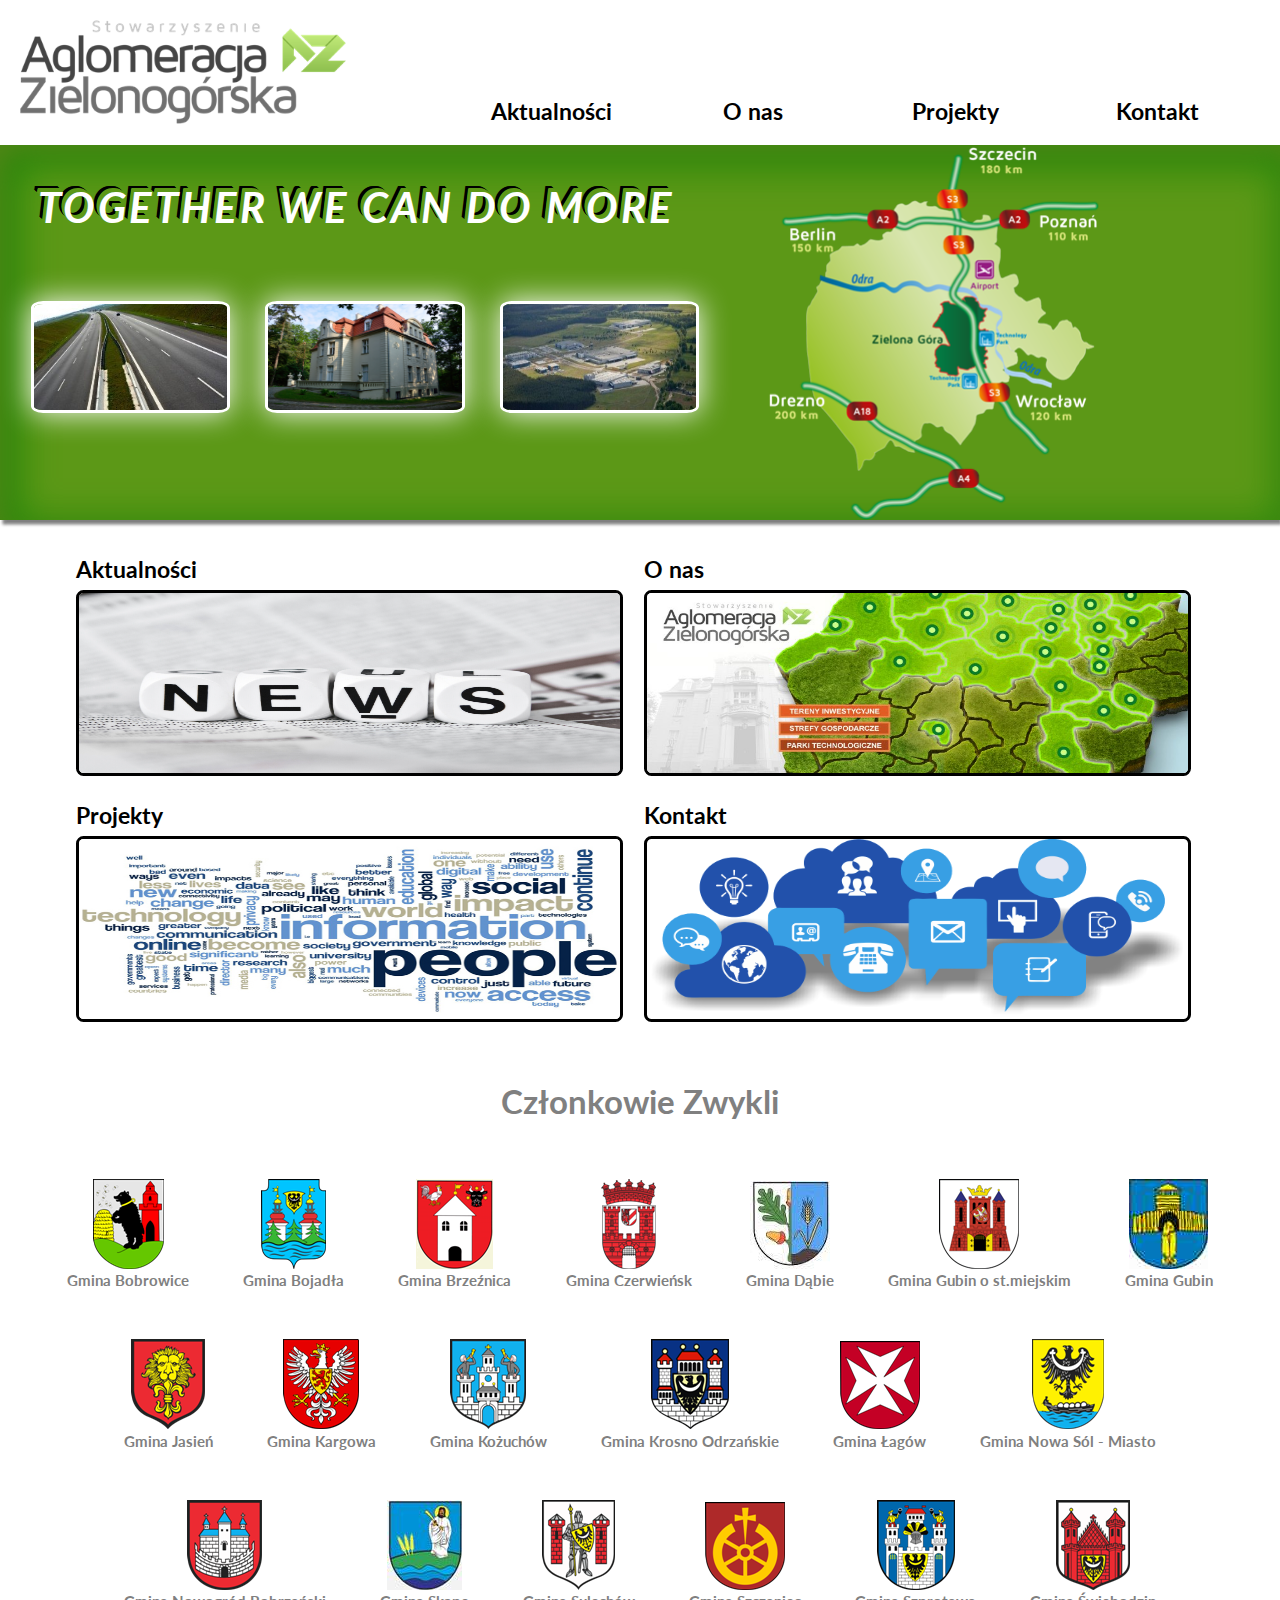
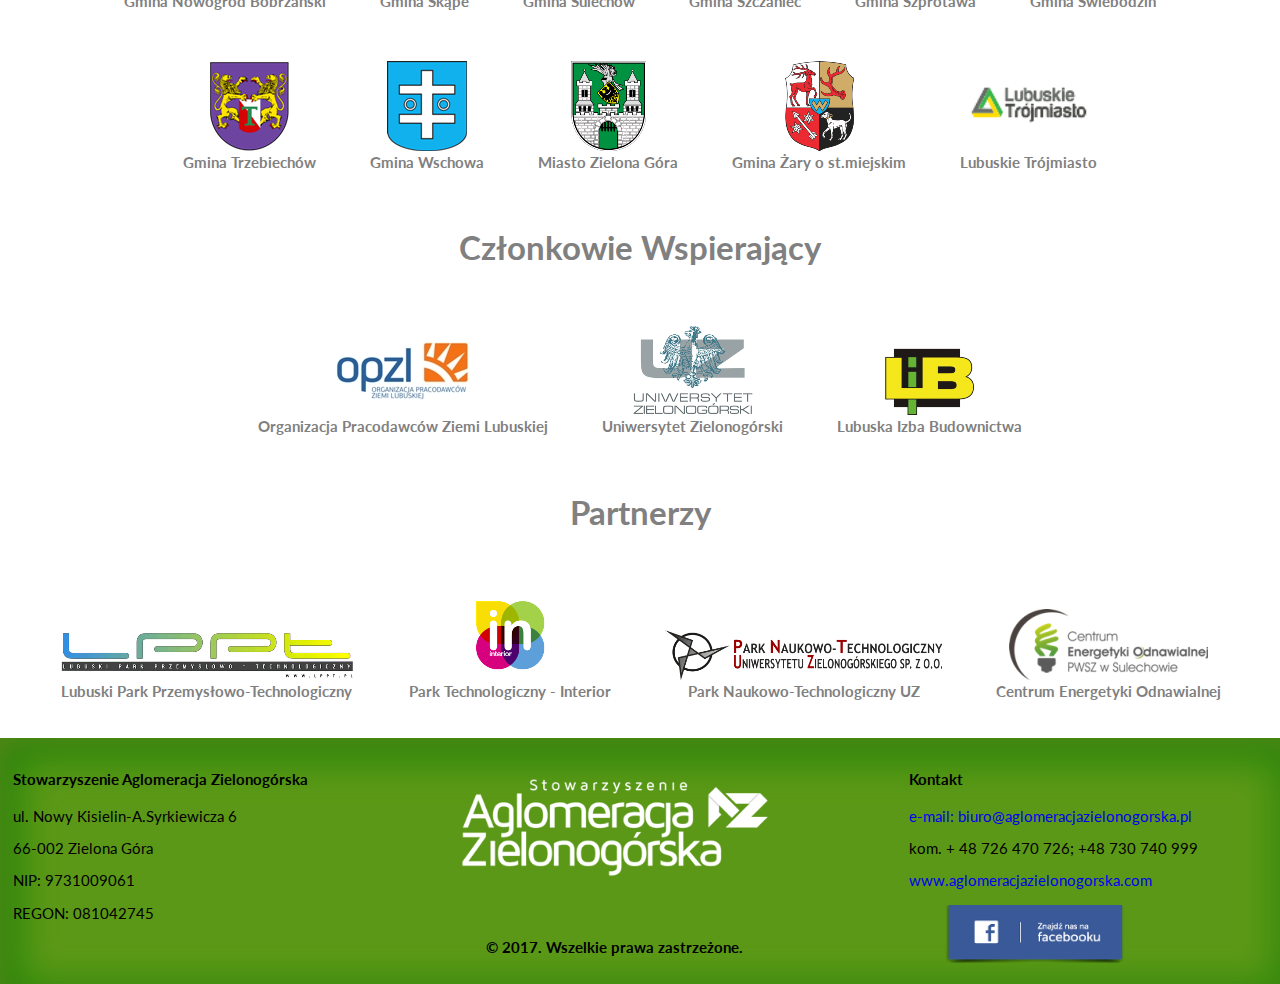
<file: index.html>
<!DOCTYPE html>
<html lang="pl">
    <head>
        <title>Stowarzyszenie Aglomeracja Zielonogórska</title>
        <meta charset="UTF-8">
        <meta name="viewport" content="width=device-width, initial-scale=1">
        <meta name="keywords" content="stowarzyszenie, aglomeracja zielonogórska, gminy, lubuskie, gospodarka, samorząd, nauka">
        <meta name="decription" content="Strona prezentuje informację i działaność Stowarzyszenia Aglomeracja Zielonogórska">
        <meta name="author" content="Adrian Chudy">
        <link href="https://fonts.googleapis.com/css?family=Lato" rel="stylesheet">
        <link rel="stylesheet" type="text/css" href="normalize.css">
        <link rel="stylesheet" type="text/css" href="style.css">
    </head>
    <body>
        <header>
            <a href="index.html"><img src="img/logo.png" alt="Logotyp Stowarzyszenia Aglomeracja Zielonogórska"></a>
            <nav>
                <ul>
                    <li><a href="news.html">Aktualności</a></li>
                    <li><a href="o_nas.html">O nas</a></li>
                    <li><a href="projekty.html">Projekty</a></li>
                    <li><a href="kontakt.html">Kontakt</a></li>
                </ul>
            </nav>
        </header>
        <section class="slider">
                <div>
                    <h1>TOGETHER WE CAN DO MORE</h1>
                    <img src="img/s3.JPG" alt="Zdjęcie przedstawiające lubuski odcinek drogi ekspresowej S3">
                    <img src="img/pnt.png" alt="Zdjęcie przedstawiające Centrum Logistyczne Parku Naukowo-Technologicznego UZ w którym mieści się biuro Stowarzyszenia Aglomeracja Zielonogórska">
                    <img src="img/strefa.jpg" alt="Zdjęcie prezentujące nowosolską strefę gospodarczą z lotu ptaka">
                </div>
                <img class="mapa" src="img/mapa_aglomeracja.png" alt="Mapa obszaru działaności Aglomeracji Zielonogórskiej">
        </section>
        <section class="main">
            <div>
                <h2>Aktualności</h2>
                <a href="news.html"><img src="img/news.jpg" alt="Grafika nawiązująca do działu: Aktualności"></a>
            </div>
            <div>
                <h2>O nas</h2>
                <a href="o_nas.html"><img src="img/about-us-icon.jpg" alt="Grafika nawiązaująca do działu: O nas"></a>
            </div>
              <div>
                  <h2>Projekty</h2>
                  <a href="projekty.html"><img src="img/projects.jpg" alt="Grafika nawiązaująca do działu: Projekty"></a>
            </div>
             <div>
                 <h2>Kontakt</h2>
                 <a href="kontakt.html"><img src="img/contact-us.png" alt="Grafika nawiązująca do działu: Kontakt"></a>
            </div>
        </section>
        <section class="members">
            <div><h3>Członkowie Zwykli</h3></div>
            <div>
                <figure>
                    <a href="http://bobrowice.pl/" target="_blank" >   
                    <img src="img/herb_bobrowice.png" alt="Herb Gminy Bobrowice">
                    <figcaption>Gmina Bobrowice</figcaption></a>
                </figure>
                <figure>
                    <a href="http://bojadla.pl" target="_blank"> 
                    <img src="img/herb_bojadla.png" alt="Herb Gminy Bojadła">
                    <figcaption>Gmina Bojadła</figcaption></a>
                </figure>
                <figure>
                    <a href="http://www.brzeznica.com.pl" target="_blank"> 
                    <img src="img/herb_brzeznica.png" alt="Herb Gminy Brzeźnica">
                    <figcaption>Gmina Brzeźnica</figcaption></a>
                </figure>
                <figure>
                    <a href="http://www.czerwiensk.pl" target="_blank"> 
                    <img src="img/herb_czerwiensk.png" alt="Herb Gminy Czerwieńsk">
                    <figcaption>Gmina Czerwieńsk</figcaption></a>
                </figure>
                <figure>
                    <a href="http://www.dabie.pl" target="_blank"> 
                    <img src="img/herb_dabie.jfif" alt="Herb Gminy Dąbie" >
                    <figcaption>Gmina Dąbie</figcaption></a>
                </figure>
                 <figure>
                    <a href="http://gubin.pl/" target="_blank"> 
                    <img src="img/herb_gubin.png" alt="Herb Miasta Gubin">
                    <figcaption>Gmina Gubin o st.miejskim</figcaption></a>
                </figure>
                <figure>
                    <a href="http://gminagubin.pl" target="_blank"> 
                    <img src="img/herb_gminagubin.jpg" alt="Herb Gminy Gubin">
                    <figcaption>Gmina Gubin</figcaption></a>
                </figure>
                <figure>
                    <a href="http://www.jasien.pl" target="_blank"> 
                    <img src="img/herb_jasien.png" alt="Herb Gminy Jasień">
                    <figcaption>Gmina Jasień</figcaption></a>
                </figure>
                <figure>
                    <a href="http://www.kargowa.pl" target="_blank"> 
                    <img src="img/herb_kargowa.png" alt="Herb Gminy Kargowa">
                    <figcaption>Gmina Kargowa</figcaption></a>
                </figure>
                <figure>
                    <a href="http://www.kozuchow.pl" target="_blank"> 
                    <img src="img/herb_kozuchow.png" alt="Herb Gminy Kożuchów">
                    <figcaption>Gmina Kożuchów</figcaption></a>
                </figure>
                <figure>
                    <a href="http://www.krosnoodrzanskie.pl" target="_blank"> 
                    <img src="img/herb_krosnoodrzanskie.png" alt="Herb Gminy Krosno Odrzańskie">
                    <figcaption>Gmina Krosno Odrzańskie</figcaption></a>
                </figure>
                <figure>
                    <a href="http://www.lagow.pl" target="_blank"> 
                    <img src="img/herb_lagow.png"valt="Herb Gminy Łagów">
                    <figcaption>Gmina Łagów</figcaption></a>
                </figure>
                <figure>
                    <a href="http://www.nowasol.pl" target="_blank"> 
                    <img src="img/herb_nowasol.png" alt="Herb Gminy Nowa Sól">
                    <figcaption>Gmina Nowa Sól - Miasto</figcaption></a>
                </figure>
                <figure>
                    <a href="http://www.nowogrodbobrz.pl" target="_blank"> 
                    <img src="img/herb_nowogrodbobrz.png" alt="Herb Gminy Nowogród Bobrzański">
                    <figcaption>Gmina Nowogród Bobrzański</figcaption></a>
                </figure>
                <figure>
                    <a href="http://www.skape.pl" target="_blank"> 
                    <img src="img/herb_skape.jpg" alt="Herb Gminy Skąpe">
                    <figcaption>Gmina Skąpe</figcaption></a>
                </figure>
                <figure>
                    <a href="http://www.sulechow.pl" target="_blank"> 
                    <img src="img/herb_sulechow.png" alt="Herb Gminy Sulechów">
                    <figcaption>Gmina Sulechów</figcaption></a>
                </figure>
                 <figure>
                    <a href="http://www.szczaniec.pl" target="_blank"> 
                    <img src="img/herb_szczaniec.png" alt="Herb Gminy Szczaniec">
                    <figcaption>Gmina Szczaniec</figcaption></a>
                </figure>
                <figure>
                    <a href="http://www.szprotawa.pl" target="_blank"> 
                    <img src="img/herb_szprotawa.png" alt="Herb Gminy Szprotawa">
                    <figcaption>Gmina Szprotawa</figcaption></a>
                </figure>
                <figure>
                    <a href="http://www.swiebodzin.eu" target="_blank"> 
                    <img src="img/herb_swiebodzin.png" alt="Herb Gminy Świebodzin">
                    <figcaption>Gmina Świebodzin</figcaption></a>
                </figure>
                <figure>
                    <a href="http://www.trzebiechow.pl" target="_blank"> 
                    <img src="img/herb_trzebiechow.png" alt="Herb Gminy Trzebiechów">
                    <figcaption>Gmina Trzebiechów</figcaption></a>
                </figure>
                <figure>
                    <a href="http://www.wschowa.pl" target="_blank"> 
                    <img src="img/herb_wschowa.png" alt="Herb Gminy Wschowa">
                    <figcaption>Gmina Wschowa</figcaption></a>
                </figure>
                <figure>
                    <a href="http://www.zielonagora.pl" target="_blank"> 
                    <img src="img/herb_zielonagora.png" alt="Herb Miasta Zielona Góra">
                    <figcaption>Miasto Zielona Góra</figcaption></a>
                </figure>
                <figure>
                    <a href="http://www.zary.pl" target="_blank"> 
                    <img src="img/herb_zary.png" alt="Herb Miasta Żary">
                    <figcaption>Gmina Żary o st.miejskim</figcaption></a>
                </figure>
                <figure>
                    <a href="index.html" target="_blank"> 
                    <img src="img/logo_lt.png" alt="Logo Lubuskiego Trójmiasta">
                    <figcaption>Lubuskie Trójmiasto</figcaption></a>
                </figure>
            </div>
            <div>
                <div><h3>Członkowie Wspierający</h3></div>
                <figure>
                    <a href="http://www.opzl.pl" target="_blank"> 
                    <img src="img/logo_opzl.JPG" alt="Logo Organizacji Pracodawców Ziemi Lubuskiej">
                    <figcaption>Organizacja Pracodawców Ziemi Lubuskiej</figcaption></a>
                </figure>
                <figure>
                    <a href="http://www.uz.zgora.pl" target="_blank"> 
                    <img src="img/logoUZ.png" alt="Logo Uniwersytetu Zielonogórskiego">
                    <figcaption>Uniwersytet Zielonogórski</figcaption></a>
                </figure>
                <figure>
                    <a href="http://www.lubuskaizbabudownictwa.pl/" target="_blank"> 
                    <img src="img/logo_lib.png" alt="Logo Lubuskiej Izby Budownictwa">
                    <figcaption>Lubuska Izba Budownictwa</figcaption></a>
                </figure>
            </div>
            <div>
                <div><h3>Partnerzy</h3></div>
                <figure>
                    <a href="http://www.lppt.pl/" target="_blank"> 
                    <img src="img/lppt.png" alt="Logo Lubuskiego Parku Przemysłowo-Technologicznnego">
                    <figcaption>Lubuski Park Przemysłowo-Technologiczny</figcaption></a>
                </figure>
                <figure>
                    <a href="http://www.parkinterior.pl/" target="_blank"> 
                    <img src="img/logo_interior.png" alt="Logo Parku Interior">
                    <figcaption>Park Technologiczny - Interior</figcaption></a>
                </figure>
                <figure>
                    <a href="http://www.pnt.uz.zgora.pl/" target="_blank"> 
                    <img src="img/logo_pnt.png" alt="Logo Parku Naukowo-Technologicznego UZ">
                    <figcaption>Park Naukowo-Technologiczny UZ</figcaption></a>
                </figure>
                <figure>
                    <a href="http://centrumenergetyki.com.pl" target="_blank"> 
                    <img src="img/logo_ceo.png" alt="Logo Centrum Energetyki Odnawialnej">
                    <figcaption>Centrum Energetyki Odnawialnej</figcaption></a>
                </figure>
            </div>
        </section> 
        <footer>
            <div class="data">
                <h4>Stowarzyszenie Aglomeracja Zielonogórska</h4>
                <p>ul. Nowy Kisielin-A.Syrkiewicza 6</p>
                <p>66-002 Zielona Góra</p>
                <p>NIP: 9731009061</p>
                <p>REGON: 081042745</p>
            </div><div class="logo">
                <figure>
                    <a href="index.html" target="_top"><img src="img/az-logo-achromatic-pl.png" alt="Logotyp Stowarzyszenia Aglomeracja Zielonogórska"></a>
                    <figcaption>&copy; 2017. Wszelkie prawa zastrzeżone.</figcaption>
                </figure>
            </div><div class="contact">
                <h4>Kontakt</h4>
                <p><a href="mailto:biuro@aglomeracjazielonogorska.pl">e-mail: biuro@aglomeracjazielonogorska.pl</a></p>
                <p>kom. + 48 726 470 726; +48 730 740 999</p>
            <p><a href="http://aglomeracjazielonogorska.com">www.aglomeracjazielonogorska.com</a></p>
            <a href="https://www.facebook.com/StowarzyszenieAglomeracjaZielonogorska" target="_blank"><img src="img/social-facebook-icon.png"></a>
            </div>
        </footer>
    </body>
</html>
</file>
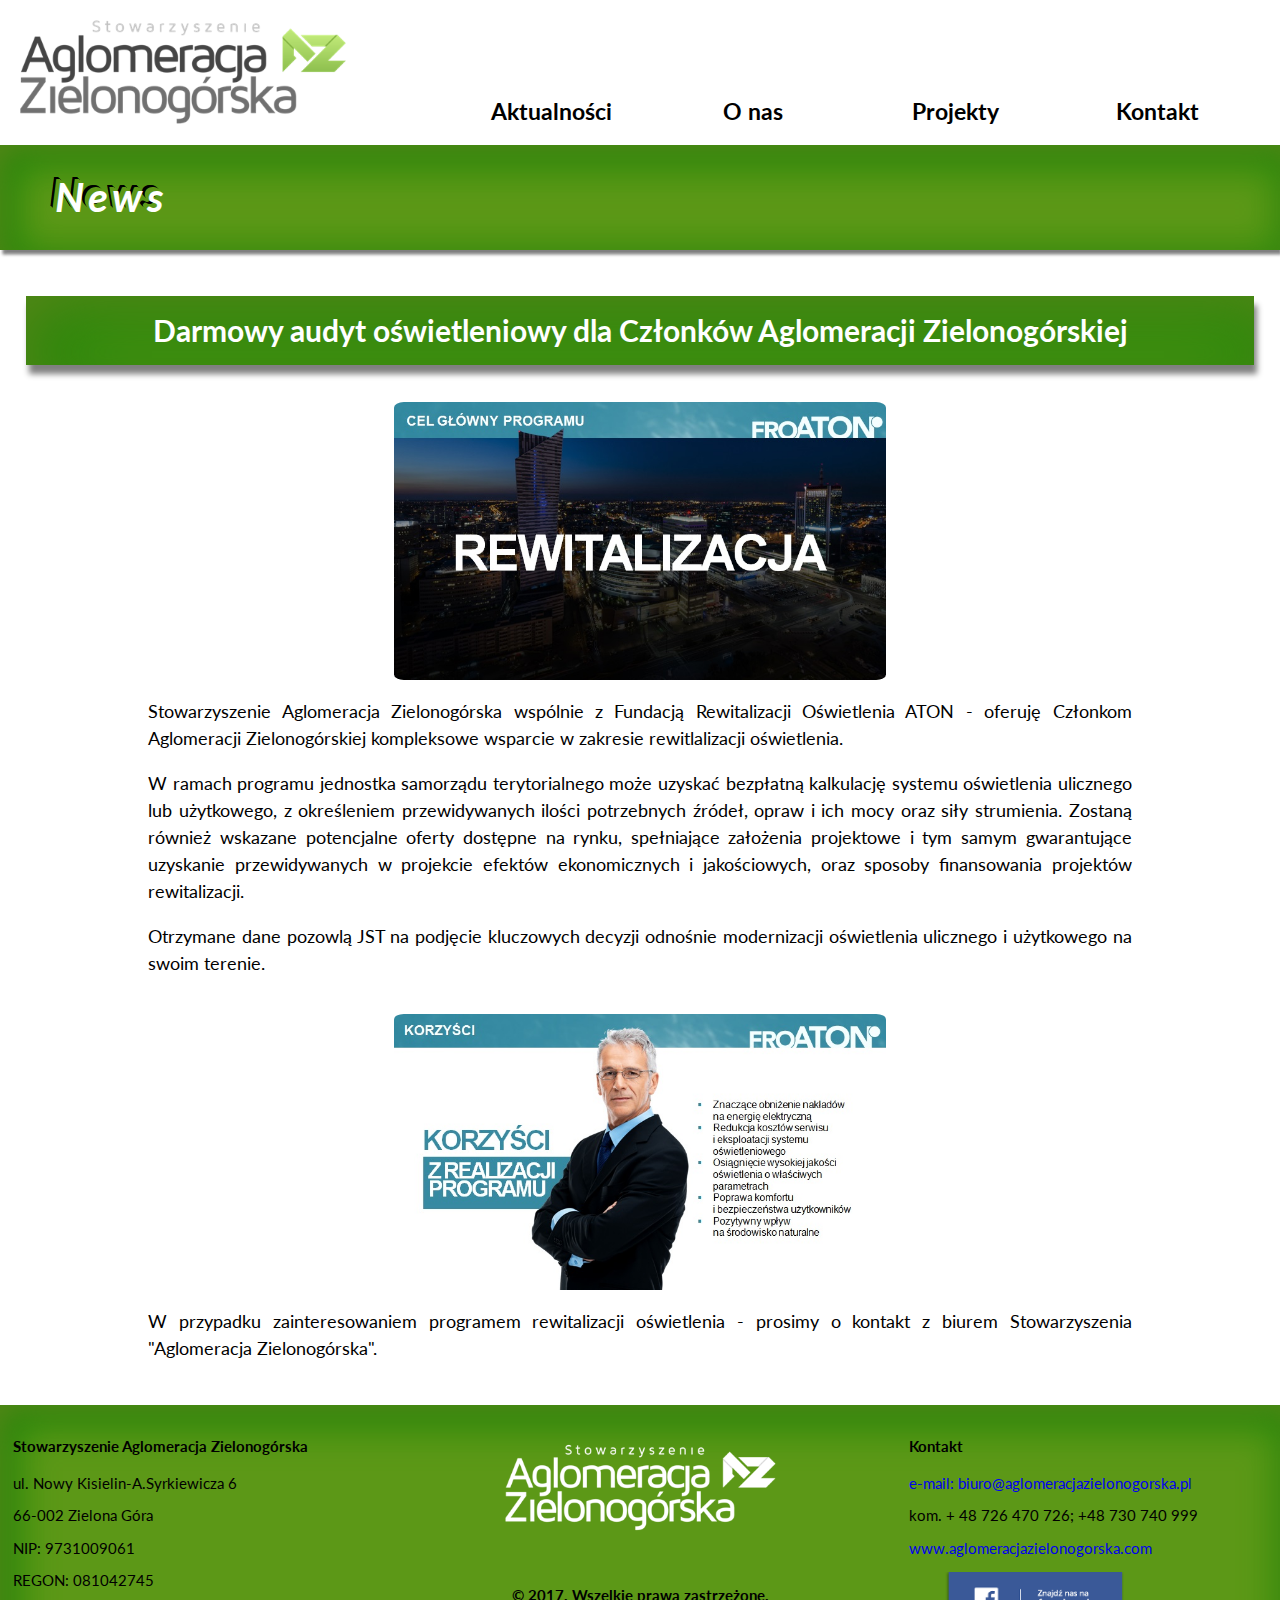
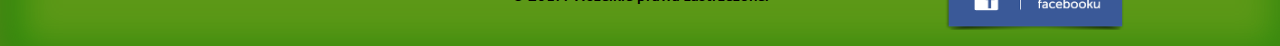
<file: audyt.html>
<!DOCTYPE html>
<html lang="pl">
    <head>
        <title>Stowarzyszenie Aglomeracja Zielonogórska</title>
        <meta charset="UTF-8">
        <meta name="viewport" content="width=device-width, initial-scale=1">
        <meta name="keywords" content="stowarzyszenie, aglomeracja zielonogórska, gminy, lubuskie, gospodarka, samorząd, nauka">
        <meta name="decription" content="Strona prezentuje informację i działaność Stowarzyszenia Aglomeracja Zielonogórska">
        <meta name="author" content="Adrian Chudy">
        <link href="https://fonts.googleapis.com/css?family=Lato" rel="stylesheet">
        <link rel="stylesheet" type="text/css" href="normalize.css">
        <link rel="stylesheet" type="text/css" href="style_page_news.css">
    </head>
    <body>
        <header>
            <a href="index.html"><img src="img/logo.png" alt="Logotyp Stowarzyszenia Aglomeracja Zielonogórska"></a>
            <nav>
                <ul>
                    <li><a href="news.html">Aktualności</a></li>
                    <li><a href="o_nas.html">O nas</a></li>
                    <li><a href="projekty.html">Projekty</a></li>
                    <li><a href="kontakt.html">Kontakt</a></li>
                </ul>
            </nav>
        </header>
        <section class="slider">
            <div>
                <h1>News</h1>
            </div>
        </section>
        <main>
            <div>
                <h1>Darmowy audyt oświetleniowy dla Członków Aglomeracji Zielonogórskiej</h1>
                <img src="img/rewitalizacja.jpg" alt="Zdjęcie nawiązujące do projektu rewitalizacji oświetlenia">
                <p>Stowarzyszenie Aglomeracja Zielonogórska wspólnie z Fundacją Rewitalizacji Oświetlenia ATON - oferuję Członkom Aglomeracji Zielonogórskiej kompleksowe wsparcie w zakresie rewitlalizacji oświetlenia.</p>
                <p>W ramach programu jednostka samorządu terytorialnego może uzyskać bezpłatną kalkulację systemu oświetlenia ulicznego lub użytkowego, z określeniem przewidywanych ilości potrzebnych źródeł, opraw i ich mocy oraz siły strumienia. Zostaną również wskazane potencjalne oferty dostępne na rynku, spełniające założenia projektowe i tym samym gwarantujące uzyskanie przewidywanych w projekcie efektów ekonomicznych i jakościowych, oraz sposoby finansowania projektów rewitalizacji.</p>
                <p>Otrzymane dane pozowlą JST na podjęcie kluczowych decyzji odnośnie modernizacji oświetlenia ulicznego i użytkowego na swoim terenie.</p>
                <img src="img/korzysciJST.jpg" alt="Zdjęcie nawiązujące do projektu rewitalizacji oświetlenia">
                <p>W przypadku zainteresowaniem programem rewitalizacji oświetlenia - prosimy o kontakt z biurem Stowarzyszenia "Aglomeracja Zielonogórska".</p>
            </div> 
        </main>
         <footer>
            <div class="data">
                <h4>Stowarzyszenie Aglomeracja Zielonogórska</h4>
                <p>ul. Nowy Kisielin-A.Syrkiewicza 6</p>
                <p>66-002 Zielona Góra</p>
                <p>NIP: 9731009061</p>
                <p>REGON: 081042745</p>
            </div><div class="logo">
                <figure>
                    <a href="index.html" target="_top"><img src="img/az-logo-achromatic-pl.png" alt="Logotyp Stowarzyszenia Aglomeracja Zielonogórska"></a>
                    <figcaption>&copy; 2017. Wszelkie prawa zastrzeżone.</figcaption>
                </figure>
            </div><div class="contact">
                <h4>Kontakt</h4>
                <p><a href="mailto:biuro@aglomeracjazielonogorska.pl">e-mail: biuro@aglomeracjazielonogorska.pl</a></p>
                <p>kom. + 48 726 470 726; +48 730 740 999</p>
            <p><a href="http://aglomeracjazielonogorska.com">www.aglomeracjazielonogorska.com</a></p>
            <a href="https://www.facebook.com/StowarzyszenieAglomeracjaZielonogorska" target="_blank"><img src="img/social-facebook-icon.png"></a>
            </div>
        </footer>
    </body>
</html>
</file>
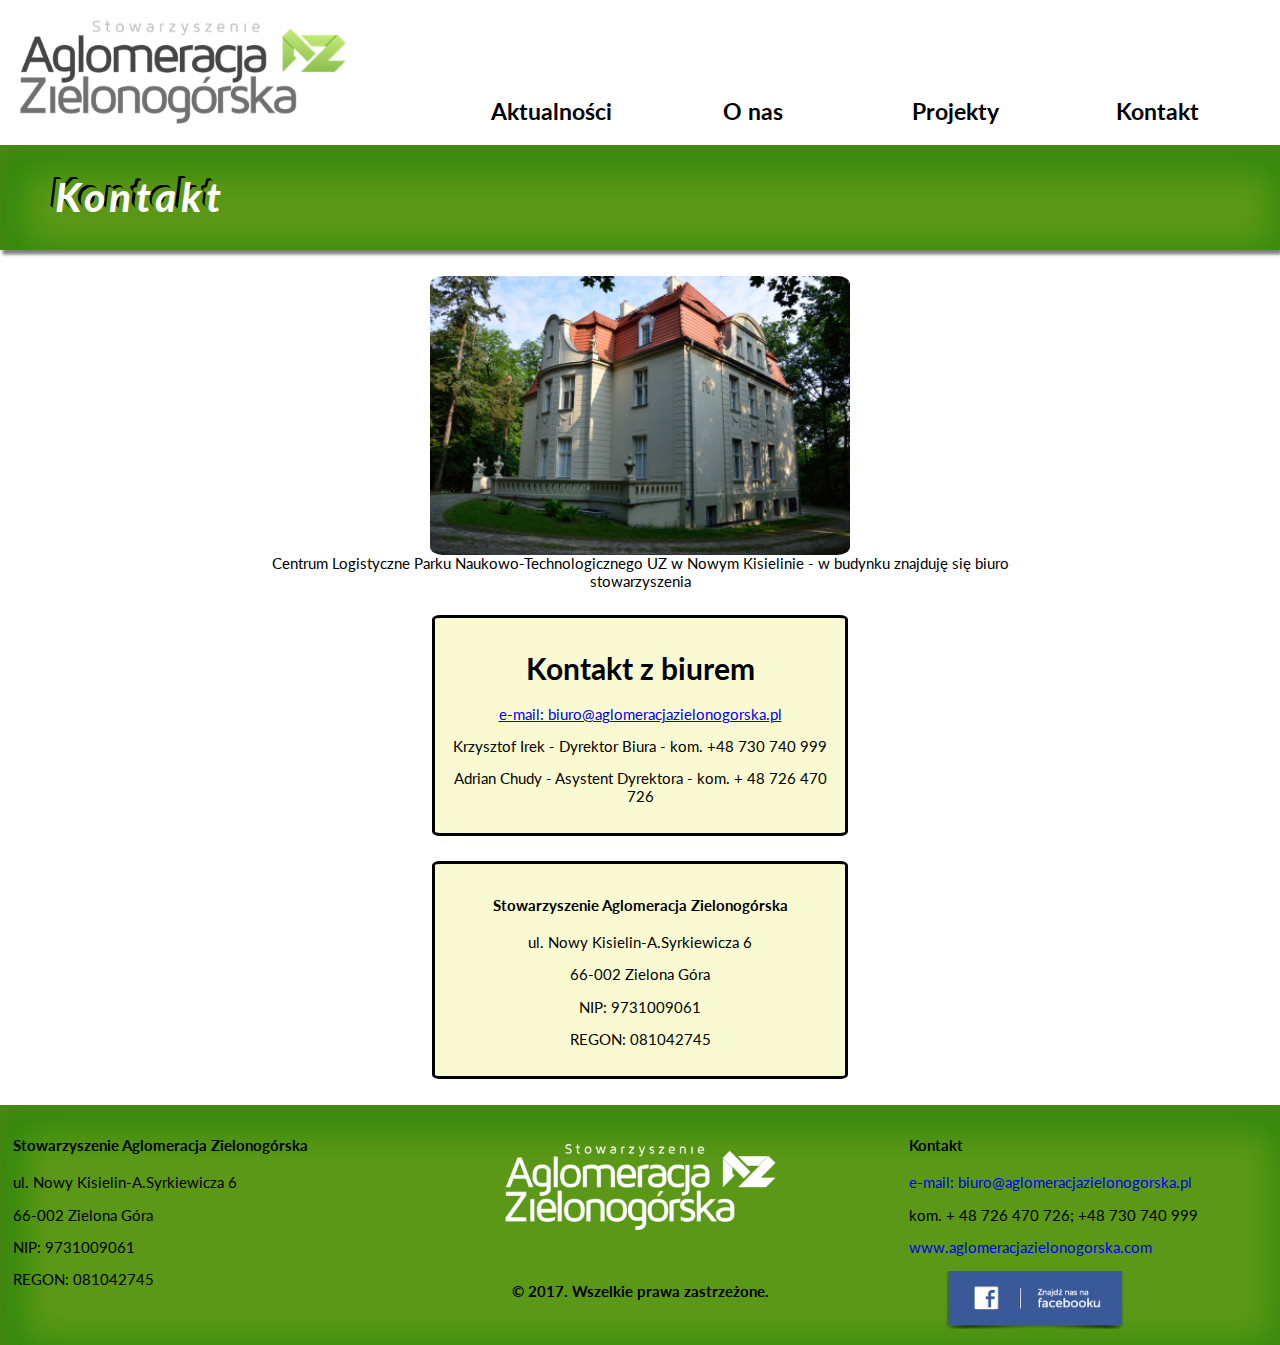
<file: kontakt.html>
<!DOCTYPE html>
<html lang="pl">
    <head>
        <title>Stowarzyszenie Aglomeracja Zielonogórska</title>
        <meta charset="UTF-8">
        <meta name="viewport" content="width=device-width, initial-scale=1">
        <meta name="keywords" content="stowarzyszenie, aglomeracja zielonogórska, gminy, lubuskie, gospodarka, samorząd, nauka">
        <meta name="decription" content="Strona prezentuje informację i działaność Stowarzyszenia Aglomeracja Zielonogórska">
        <meta name="author" content="Adrian Chudy">
        <link href="https://fonts.googleapis.com/css?family=Lato" rel="stylesheet">
        <link rel="stylesheet" type="text/css" href="normalize.css">
        <link rel="stylesheet" type="text/css" href="style_kontakt.css">
    </head>
    <body>
        <header>
            <a href="index.html"><img src="img/logo.png" alt="Logotyp Stowarzyszenia Aglomeracja Zielonogórska"></a>
            <nav>
                <ul>
                    <li><a href="news.html">Aktualności</a></li>
                    <li><a href="o_nas.html">O nas</a></li>
                    <li><a href="projekty.html">Projekty</a></li>
                    <li><a href="kontakt.html">Kontakt</a></li>
                </ul>
            </nav>
        </header>
        <section class="slider">
            <div>
                <h1>Kontakt</h1>
            </div>
        </section>
        <main>
            <figure>
                <img src="img/pnt.png" alt="Zdjęcie Centrum Logistycznego PNT UZ -siedziby Aglomeracji Zielonogórskiej">
                <figcaption> Centrum Logistyczne Parku Naukowo-Technologicznego UZ w Nowym Kisielinie - w budynku znajduję się biuro stowarzyszenia 
                </figcaption>
            </figure>
            <div>
                <h1>Kontakt z biurem</h1>
                    <p><a href="mailto:biuro@aglomeracjazielonogorska.pl">e-mail: biuro@aglomeracjazielonogorska.pl</a></p>
                    <p>Krzysztof Irek - Dyrektor Biura - kom. +48 730 740 999</p>
                    <p>Adrian Chudy - Asystent Dyrektora - kom. + 48 726 470 726</p>
            </div>
            <div>
                <h4>Stowarzyszenie Aglomeracja Zielonogórska</h4>
                <p>ul. Nowy Kisielin-A.Syrkiewicza 6</p>
                <p>66-002 Zielona Góra</p>
                <p>NIP: 9731009061</p>
                <p>REGON: 081042745</p>
            </div>
        </main>
        <footer>
            <div class="data">
                <h4>Stowarzyszenie Aglomeracja Zielonogórska</h4>
                <p>ul. Nowy Kisielin-A.Syrkiewicza 6</p>
                <p>66-002 Zielona Góra</p>
                <p>NIP: 9731009061</p>
                <p>REGON: 081042745</p>
            </div><div class="logo">
                <figure>
                    <a href="index.html" target="_top"><img src="img/az-logo-achromatic-pl.png" alt="Logotyp Stowarzyszenia Aglomeracja Zielonogórska"></a>
                    <figcaption>&copy; 2017. Wszelkie prawa zastrzeżone.</figcaption>
                </figure>
            </div><div class="contact">
                <h4>Kontakt</h4>
                <p><a href="mailto:biuro@aglomeracjazielonogorska.pl">e-mail: biuro@aglomeracjazielonogorska.pl</a></p>
                <p>kom. + 48 726 470 726; +48 730 740 999</p>
            <p><a href="http://aglomeracjazielonogorska.com">www.aglomeracjazielonogorska.com</a></p>
            <a href="https://www.facebook.com/StowarzyszenieAglomeracjaZielonogorska" target="_blank"><img src="img/social-facebook-icon.png"></a>
            </div>
        </footer>
    </body>
</html>
</file>
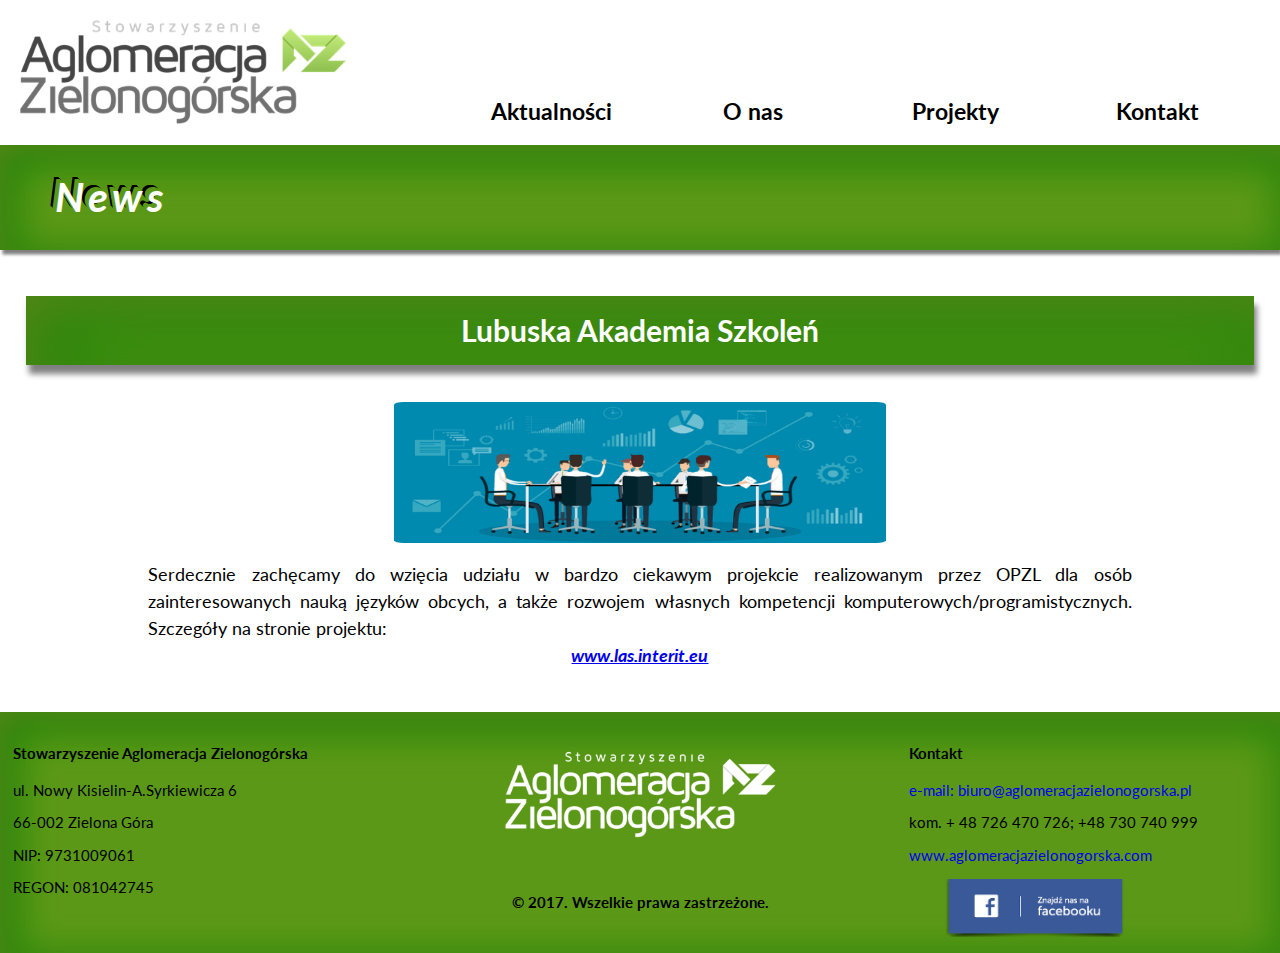
<file: las.html>
<!DOCTYPE html>
<html lang="pl">
    <head>
        <title>Stowarzyszenie Aglomeracja Zielonogórska</title>
        <meta charset="UTF-8">
        <meta name="viewport" content="width=device-width, initial-scale=1">
        <meta name="keywords" content="stowarzyszenie, aglomeracja zielonogórska, gminy, lubuskie, gospodarka, samorząd, nauka">
        <meta name="decription" content="Strona prezentuje informację i działaność Stowarzyszenia Aglomeracja Zielonogórska">
        <meta name="author" content="Adrian Chudy">
        <link href="https://fonts.googleapis.com/css?family=Lato" rel="stylesheet">
        <link rel="stylesheet" type="text/css" href="normalize.css">
        <link rel="stylesheet" type="text/css" href="style_page_news.css">
    </head>
    <body>
        <header>
            <a href="index.html"><img src="img/logo.png" alt="Logotyp Stowarzyszenia Aglomeracja Zielonogórska"></a>
            <nav>
                <ul>
                    <li><a href="news.html">Aktualności</a></li>
                    <li><a href="o_nas.html">O nas</a></li>
                    <li><a href="projekty.html">Projekty</a></li>
                    <li><a href="kontakt.html">Kontakt</a></li>
                </ul>
            </nav>
        </header>
        <section class="slider">
            <div>
                <h1>News</h1>
            </div>
        </section>
        <main>
            <div>
                <h1>Lubuska Akademia Szkoleń</h1>
                <img src="img/las.png" alt="Grafika - lubuska akademia szkoleń">
                <p>Serdecznie zachęcamy do wzięcia udziału w bardzo ciekawym projekcie realizowanym przez OPZL dla osób zainteresowanych nauką języków obcych, a także rozwojem własnych kompetencji komputerowych/programistycznych. Szczegóły na stronie projektu: <a href="http://las.interit.eu/" target="_blank"><span>www.las.interit.eu</span></a></p>
            </div> 
        </main>
         <footer>
            <div class="data">
                <h4>Stowarzyszenie Aglomeracja Zielonogórska</h4>
                <p>ul. Nowy Kisielin-A.Syrkiewicza 6</p>
                <p>66-002 Zielona Góra</p>
                <p>NIP: 9731009061</p>
                <p>REGON: 081042745</p>
            </div><div class="logo">
                <figure>
                    <a href="index.html" target="_top"><img src="img/az-logo-achromatic-pl.png" alt="Logotyp Stowarzyszenia Aglomeracja Zielonogórska"></a>
                    <figcaption>&copy; 2017. Wszelkie prawa zastrzeżone.</figcaption>
                </figure>
            </div><div class="contact">
                <h4>Kontakt</h4>
                <p><a href="mailto:biuro@aglomeracjazielonogorska.pl">e-mail: biuro@aglomeracjazielonogorska.pl</a></p>
                <p>kom. + 48 726 470 726; +48 730 740 999</p>
            <p><a href="http://aglomeracjazielonogorska.com">www.aglomeracjazielonogorska.com</a></p>
            <a href="https://www.facebook.com/StowarzyszenieAglomeracjaZielonogorska" target="_blank"><img src="img/social-facebook-icon.png"></a>
            </div>
        </footer>
    </body>
</html>
</file>
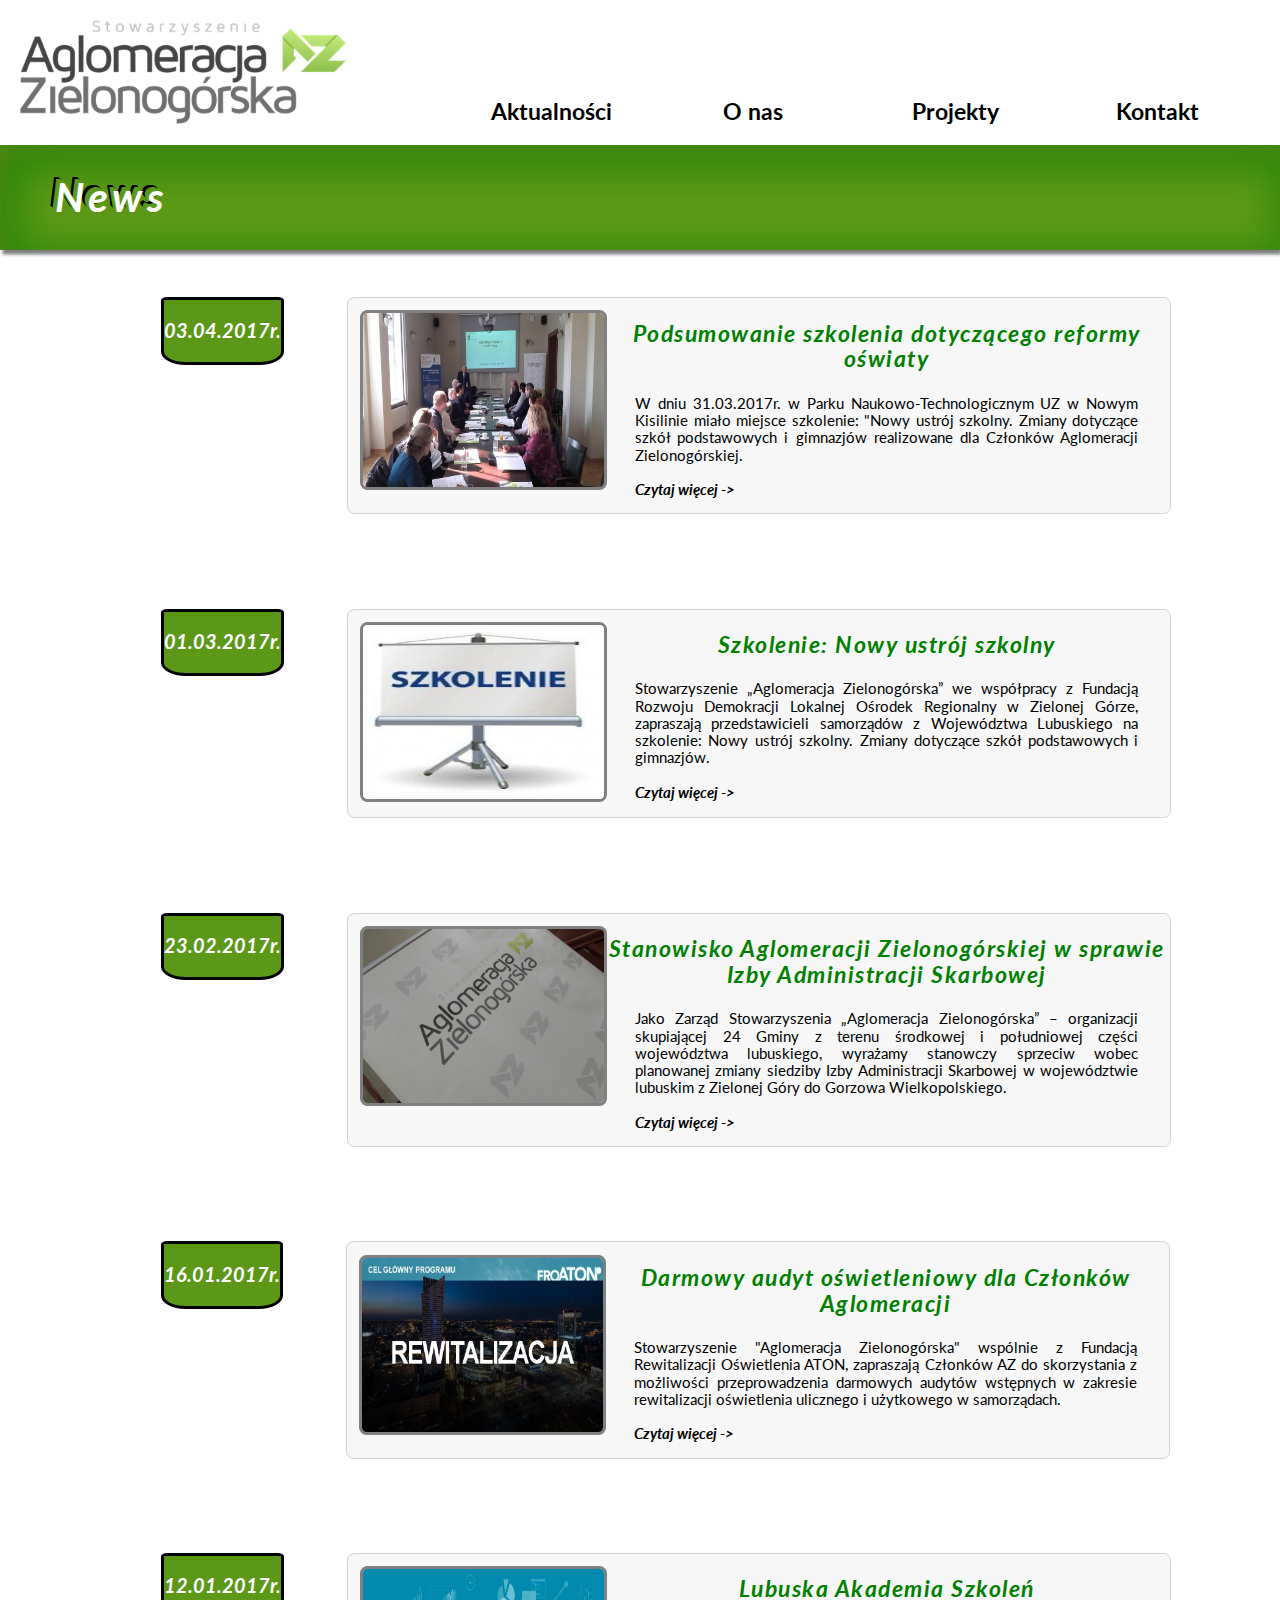
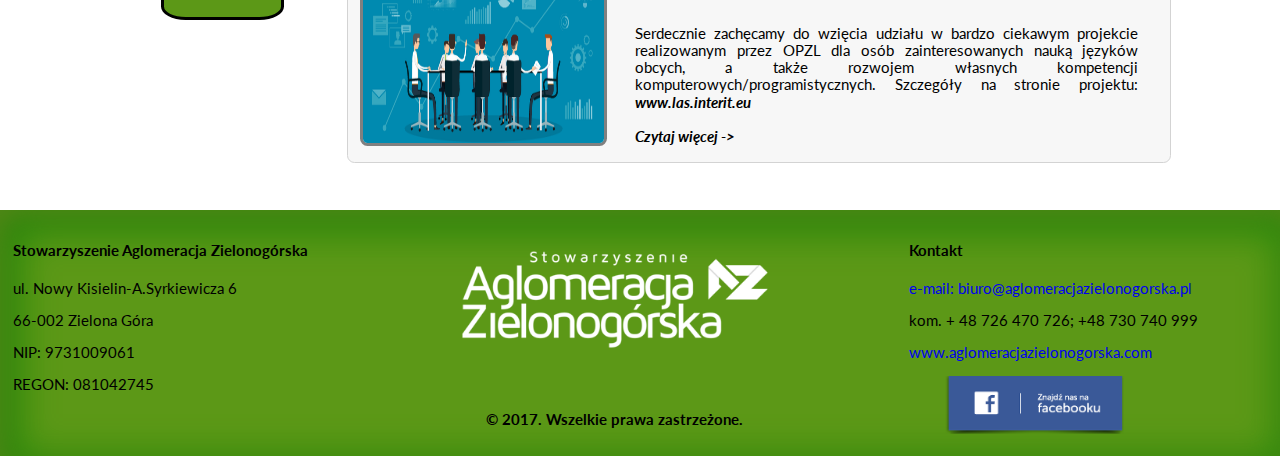
<file: news.html>
<!DOCTYPE html>
<html lang="pl">
    <head>
        <title>Stowarzyszenie Aglomeracja Zielonogórska</title>
        <meta charset="UTF-8">
        <meta name="viewport" content="width=device-width, initial-scale=1">
        <meta name="keywords" content="stowarzyszenie, aglomeracja zielonogórska, gminy, lubuskie, gospodarka, samorząd, nauka">
        <meta name="decription" content="Strona prezentuje informację i działaność Stowarzyszenia Aglomeracja Zielonogórska">
        <meta name="author" content="Adrian Chudy">
        <link href="https://fonts.googleapis.com/css?family=Lato" rel="stylesheet">
        <link rel="stylesheet" type="text/css" href="normalize.css">
        <link rel="stylesheet" type="text/css" href="style_news.css">
    </head>
    <body>
        <header>
            <a href="index.html"><img src="img/logo.png" alt="Logotyp Stowarzyszenia Aglomeracja Zielonogórska"></a>
            <nav>
                <ul>
                    <li><a href="news.html">Aktualności</a></li>
                    <li><a href="o_nas.html">O nas</a></li>
                    <li><a href="projekty.html">Projekty</a></li>
                    <li><a href="kontakt.html">Kontakt</a></li>
                </ul>
            </nav>
        </header>
        <section class="slider">
            <div>
                <h1>News</h1>
            </div>
        </section>
        <main>
            <section>
                <div class="date">
                    <p> 03.04.2017r.</p>
                </div>
                <div class="news"><a href="podsumowanie_szkolenie_oswiata.html">
                    <div class="picture">
                        <img src="img/reforma.jpg" alt="Zdjęcie nawiązujące do szkolenia związnaego z reformą oświaty">
                    </div>
                    <div class="text">
                        <h3>Podsumowanie szkolenia dotyczącego reformy oświaty</h3>
                        <p>W dniu 31.03.2017r. w Parku Naukowo-Technologicznym UZ w Nowym Kisilinie miało miejsce szkolenie: "Nowy ustrój szkolny. Zmiany dotyczące szkół podstawowych i gimnazjów realizowane dla Członków Aglomeracji Zielonogórskiej.<br><br>
                        <span>Czytaj więcej -></span>
                       </p>
                    </div>
                    </a></div>
            </section>
            <section>
                <div class="date">
                    <p> 01.03.2017r.</p>
                </div>
                <div class="news"><a href="szkolenie_nowy_ustroj_szkolny.html">
                    <div class="picture">
                        <img src="img/szkolenie1.png" alt="Grafika nawiązująca do organizacji szkolenia">
                    </div>
                    <div class="text">
                        <h3>Szkolenie: Nowy ustrój szkolny</h3>
                        <p>Stowarzyszenie „Aglomeracja Zielonogórska” we współpracy z Fundacją Rozwoju Demokracji Lokalnej Ośrodek Regionalny w Zielonej Górze, zapraszają przedstawicieli samorządów z Województwa Lubuskiego na szkolenie: Nowy ustrój szkolny. Zmiany dotyczące szkół podstawowych i gimnazjów.<br><br>
                        <span>Czytaj więcej -></span>
                       </p>
                    </div>
                    </a></div>
            </section>
             <section>
                 <div class="date">
                     <p> 23.02.2017r.</p>
                </div>
                 <div class="news">
                     <a href="stanowisko.html">
                    <div class="picture">
                        <img src="img/szkolenie.png" alt="Logo AZ">
                    </div>
                    <div class="text">
                        <h3>Stanowisko Aglomeracji Zielonogórskiej w sprawie Izby Administracji Skarbowej</h3>
                        <p> Jako Zarząd Stowarzyszenia „Aglomeracja Zielonogórska” – organizacji skupiającej 24 Gminy z terenu środkowej i południowej części województwa lubuskiego, wyrażamy stanowczy sprzeciw wobec planowanej zmiany siedziby Izby Administracji Skarbowej w województwie lubuskim z Zielonej Góry do Gorzowa Wielkopolskiego.<br><br>
                        <span>Czytaj więcej -></span>      
                        </p>
                     </div>
                     </a></div>
            </section>
             <section>
                <div class="date">
                     <p> 16.01.2017r.</p>
                </div>
                 <div class="news">
                     <a href="audyt.html">
                    <div class="picture">
                        <img src="img/rewitalizacja.jpg" alt="Grafika - rewitalizacja">
                    </div>
                    <div class="text">
                        <h3>Darmowy audyt oświetleniowy dla Członków Aglomeracji</h3>
                        <p>Stowarzyszenie "Aglomeracja Zielonogórska" wspólnie z Fundacją Rewitalizacji Oświetlenia ATON, zapraszają Członków AZ do skorzystania z możliwości przeprowadzenia darmowych audytów wstępnych w zakresie rewitalizacji oświetlenia ulicznego i użytkowego w samorządach.<br><br>
                        <span>Czytaj więcej -></span>      
                        </p>
                     </div>
                     </a></div>
            </section>
             <section>
                <div class="date">
                     <p> 12.01.2017r.</p>
                </div>
                 <div class="news">
                     <a href="las.html">
                    <div class="picture">
                        <img src="img/las.png" alt="Grafika - lubuska akademia szkoleń">
                    </div>
                    <div class="text">
                        <h3>Lubuska Akademia Szkoleń</h3>
                        <p>Serdecznie zachęcamy do wzięcia udziału w bardzo ciekawym projekcie realizowanym przez OPZL dla osób zainteresowanych nauką języków obcych, a także rozwojem własnych kompetencji komputerowych/programistycznych. Szczegóły na stronie projektu: <a href="http://las.interit.eu/" target="_blank"><span>www.las.interit.eu</span></a><br><br>
                        <span>Czytaj więcej -></span>      
                        </p>
                     </div>
                     </a></div>
            </section>
        </main>
        <footer>
            <div class="data">
                <h4>Stowarzyszenie Aglomeracja Zielonogórska</h4>
                <p>ul. Nowy Kisielin-A.Syrkiewicza 6</p>
                <p>66-002 Zielona Góra</p>
                <p>NIP: 9731009061</p>
                <p>REGON: 081042745</p>
            </div><div class="logo">
                <figure>
                    <a href="index.html" target="_top"><img src="img/az-logo-achromatic-pl.png" alt="Logotyp Stowarzyszenia Aglomeracja Zielonogórska"></a>
                    <figcaption>&copy; 2017. Wszelkie prawa zastrzeżone.</figcaption>
                </figure>
            </div><div class="contact">
                <h4>Kontakt</h4>
                <p><a href="mailto:biuro@aglomeracjazielonogorska.pl">e-mail: biuro@aglomeracjazielonogorska.pl</a></p>
                <p>kom. + 48 726 470 726; +48 730 740 999</p>
            <p><a href="http://aglomeracjazielonogorska.com">www.aglomeracjazielonogorska.com</a></p>
            <a href="https://www.facebook.com/StowarzyszenieAglomeracjaZielonogorska" target="_blank"><img src="img/social-facebook-icon.png"></a>
            </div>
        </footer>
    </body>
</html>
</file>
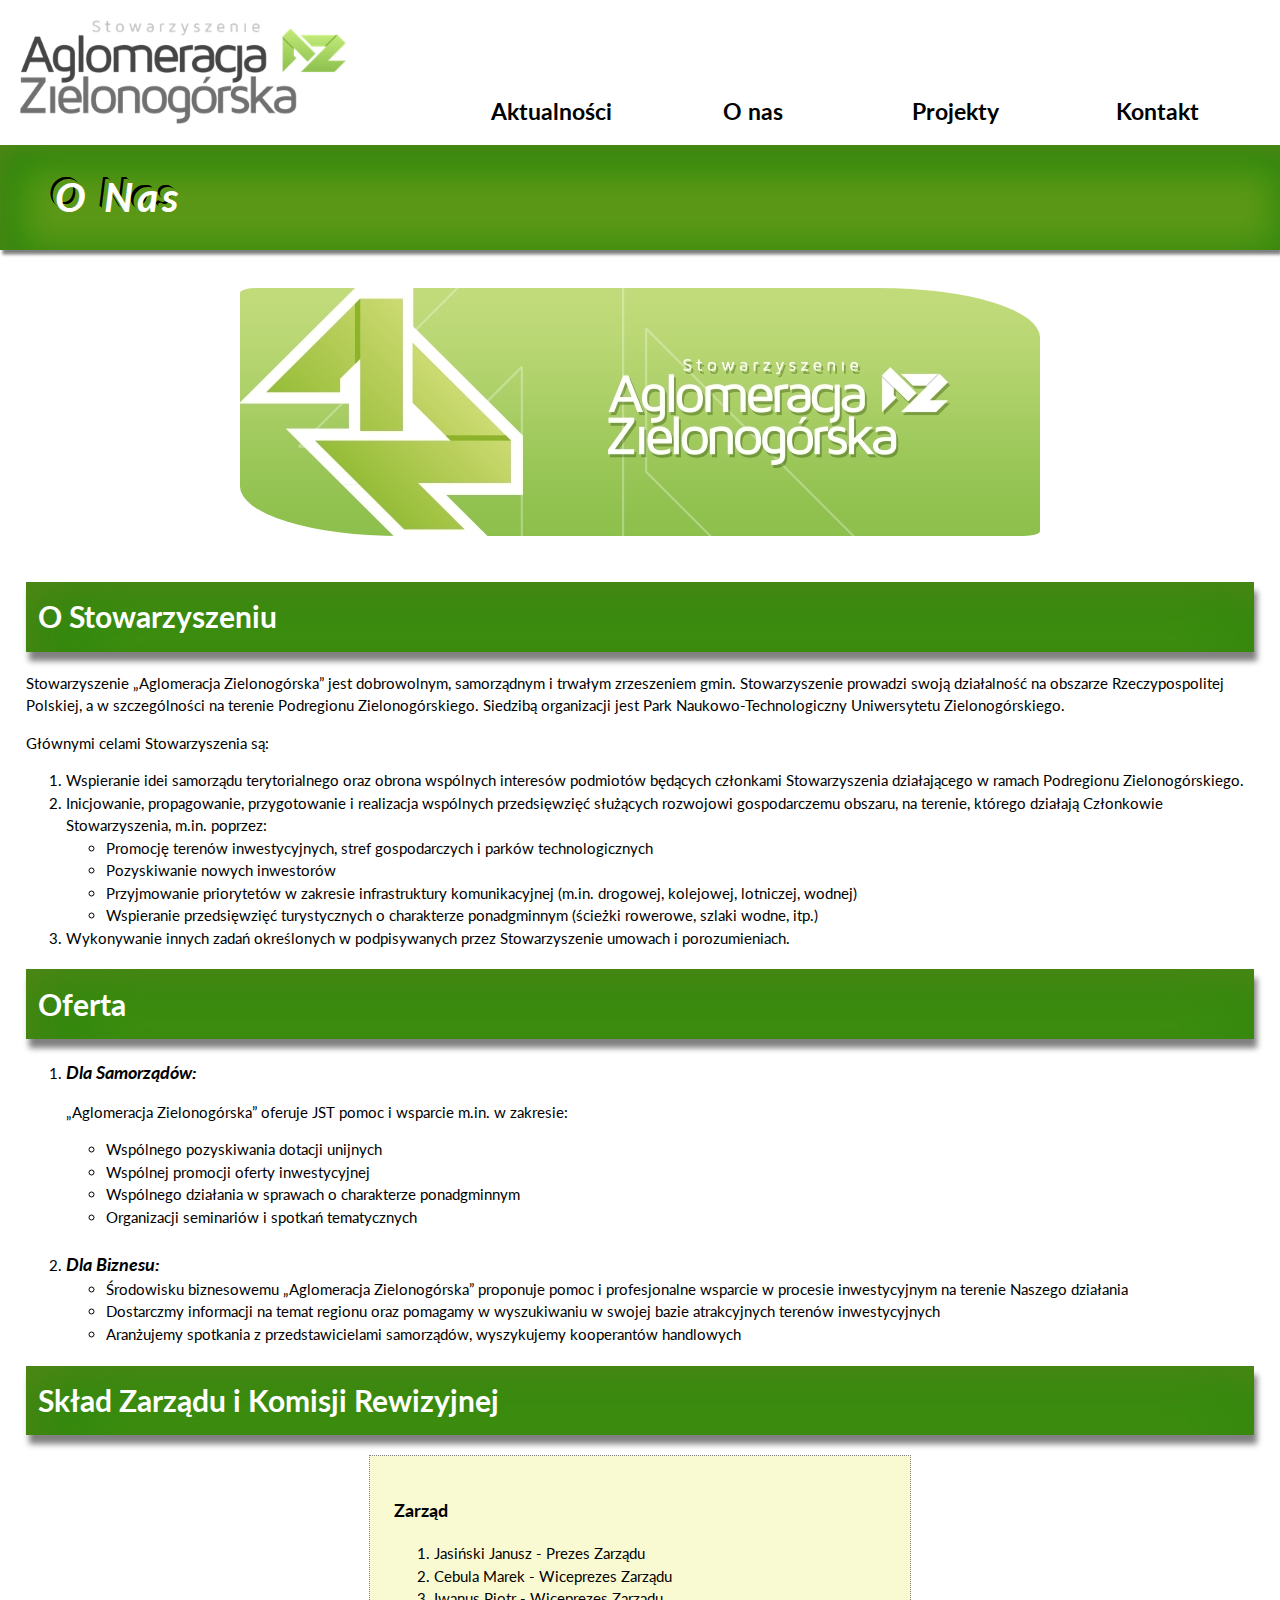
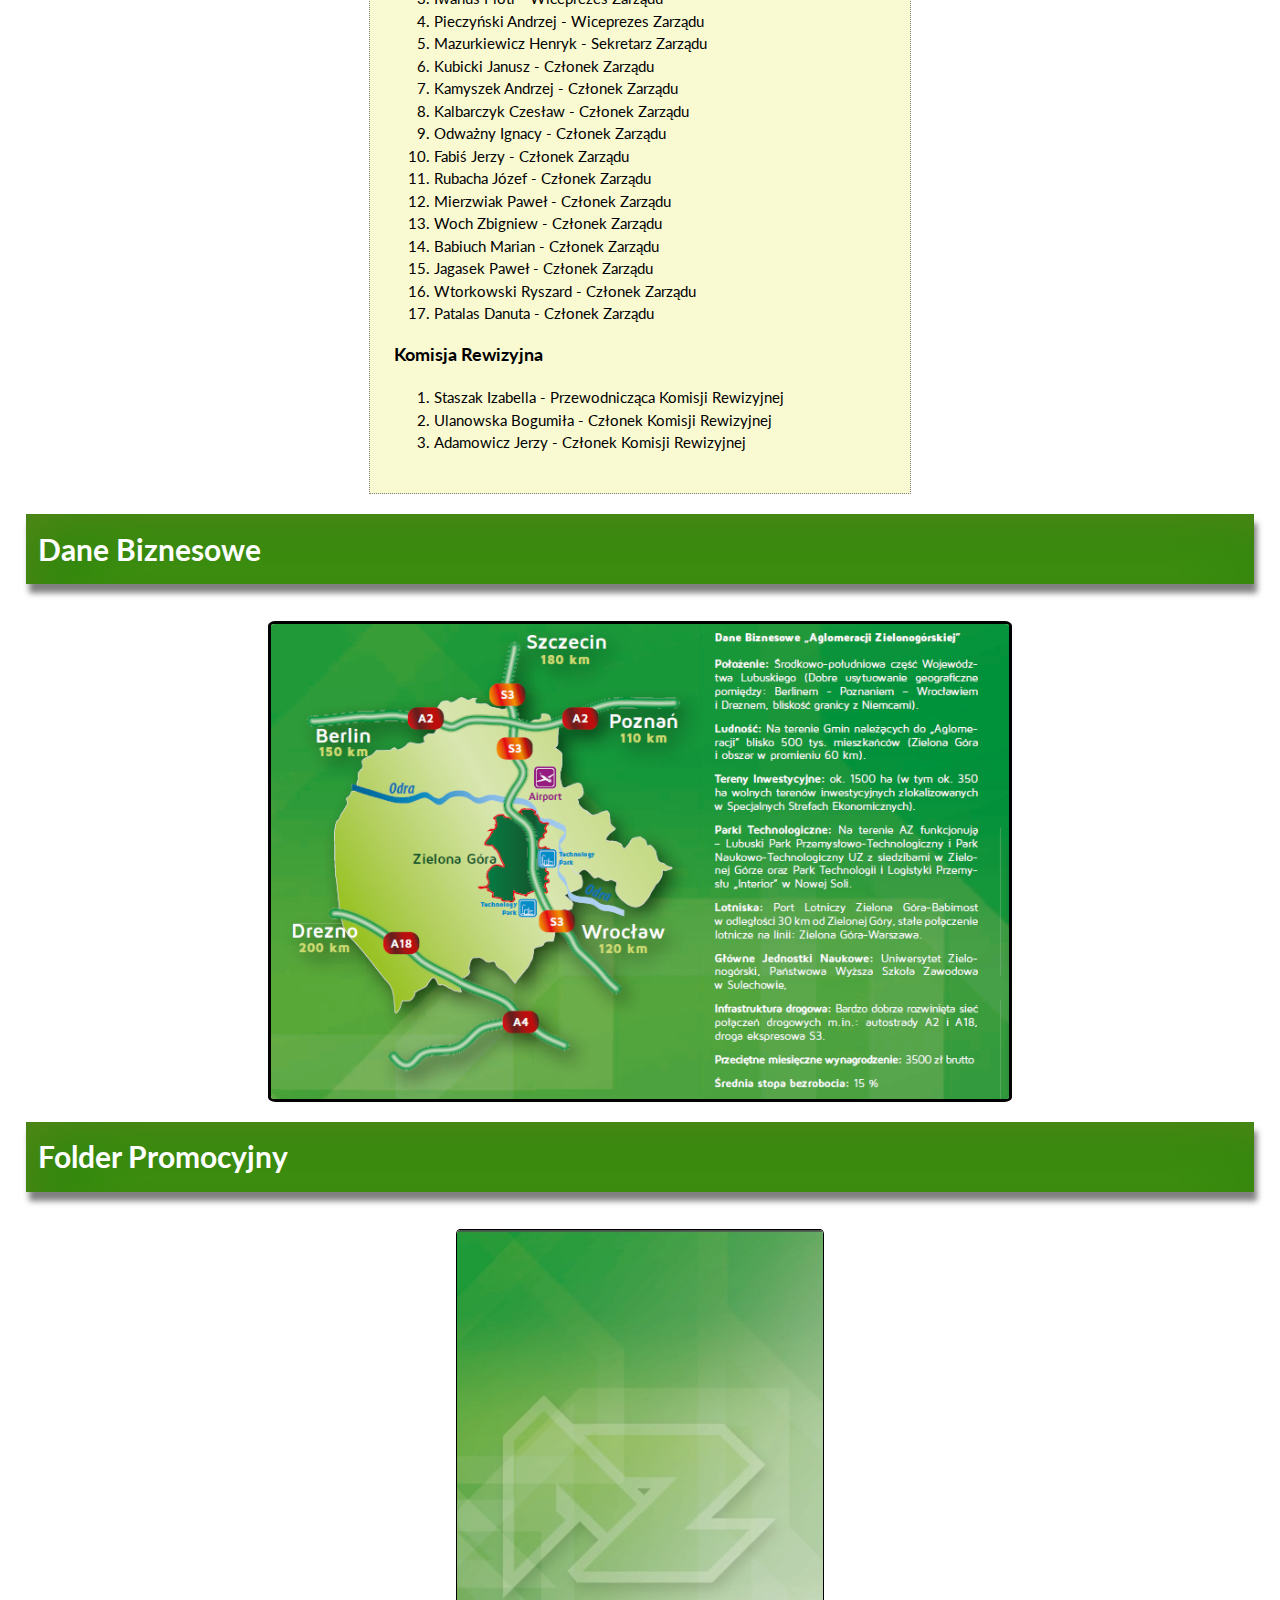
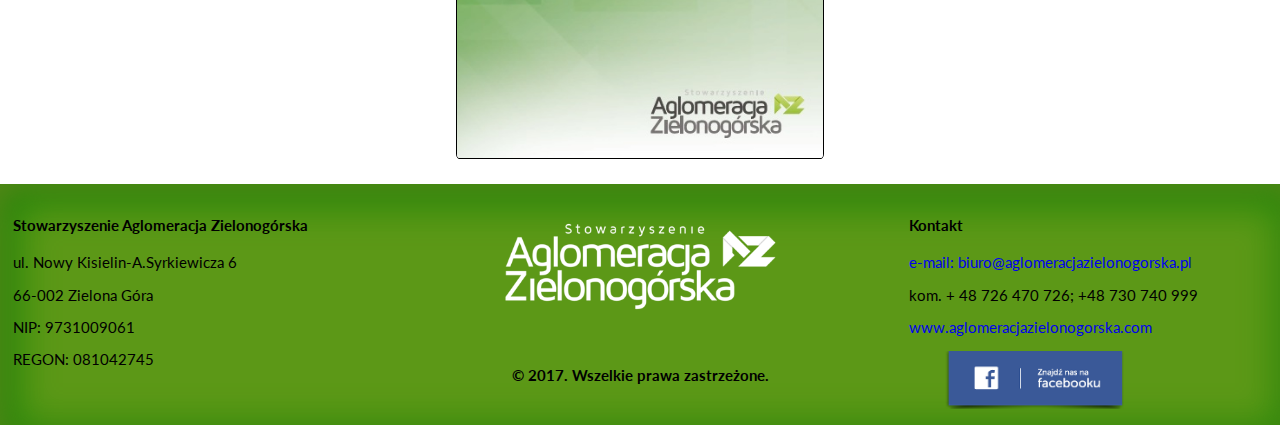
<file: o_nas.html>
<!DOCTYPE html>
<html lang="pl">
    <head>
        <title>Stowarzyszenie Aglomeracja Zielonogórska</title>
        <meta charset="UTF-8">
        <meta name="viewport" content="width=device-width, initial-scale=1">
        <meta name="keywords" content="stowarzyszenie, aglomeracja zielonogórska, gminy, lubuskie, gospodarka, samorząd, nauka">
        <meta name="decription" content="Strona prezentuje informację i działaność Stowarzyszenia Aglomeracja Zielonogórska">
        <meta name="author" content="Adrian Chudy">
        <link href="https://fonts.googleapis.com/css?family=Lato" rel="stylesheet">
        <link rel="stylesheet" type="text/css" href="normalize.css">
        <link rel="stylesheet" type="text/css" href="style_onas.css">
    </head>
    <body>
        <header>
            <a href="index.html"><img src="img/logo.png" alt="Logotyp Stowarzyszenia Aglomeracja Zielonogórska"></a>
            <nav>
                <ul>
                    <li><a href="news.html">Aktualności</a></li>
                    <li><a href="o_nas.html">O nas</a></li>
                    <li><a href="projekty.html">Projekty</a></li>
                    <li><a href="kontakt.html">Kontakt</a></li>
                </ul>
            </nav>
        </header>
        <section class="slider">
            <div>
                <h1>O Nas</h1>
            </div>
        </section>
        <main>
            <img src="img/baner.jpg" alt="Baner promocyjny AZ">
            <div>
                <h1>O Stowarzyszeniu</h1>
                <p>Stowarzyszenie „Aglomeracja Zielonogórska” jest dobrowolnym, samorządnym i trwałym zrzeszeniem gmin. Stowarzyszenie prowadzi swoją działalność na obszarze Rzeczypospolitej Polskiej, a w szczególności na terenie Podregionu Zielonogórskiego. Siedzibą organizacji jest Park Naukowo-Technologiczny Uniwersytetu Zielonogórskiego.</p>
                <p>Głównymi celami Stowarzyszenia są:</p>
                <ol>
                    <li>Wspieranie idei samorządu terytorialnego oraz obrona wspólnych interesów podmiotów będących członkami Stowarzyszenia działającego w ramach Podregionu Zielonogórskiego.</li>
                    <li>Inicjowanie, propagowanie, przygotowanie i realizacja wspólnych przedsięwzięć służących rozwojowi gospodarczemu obszaru, na terenie, którego działają Członkowie Stowarzyszenia, m.in. poprzez:
                        <ul>
                            <li>Promocję terenów inwestycyjnych, stref gospodarczych i parków technologicznych</li>
                            <li>Pozyskiwanie nowych inwestorów</li>
                            <li>Przyjmowanie priorytetów w zakresie infrastruktury komunikacyjnej (m.in. drogowej, kolejowej, lotniczej, wodnej)</li>
                            <li>Wspieranie przedsięwzięć turystycznych o charakterze ponadgminnym (ścieżki rowerowe, szlaki wodne, itp.)</li>
                        </ul>
                    </li>
                    <li>Wykonywanie innych zadań określonych w podpisywanych przez Stowarzyszenie umowach i porozumieniach.</li>
                </ol>
                <h1>Oferta</h1>
                <ol>
                    <li><span>Dla Samorządów:</span>
                        <p>„Aglomeracja Zielonogórska” oferuje JST pomoc i wsparcie m.in. w zakresie:</p>
                        <ul>
                            <li>Wspólnego pozyskiwania dotacji unijnych</li>
                            <li>Wspólnej promocji oferty inwestycyjnej</li>
                            <li>Wspólnego działania w sprawach o charakterze ponadgminnym</li>
                            <li>Organizacji seminariów i spotkań tematycznych</li>
                        </ul><br>
                    <li><span>Dla Biznesu:</span>
                        <ul>
                            <li>Środowisku biznesowemu „Aglomeracja Zielonogórska” proponuje pomoc i profesjonalne wsparcie w procesie inwestycyjnym na terenie Naszego działania</li>
                            <li>Dostarczmy informacji na temat regionu oraz pomagamy w wyszukiwaniu w swojej bazie atrakcyjnych terenów inwestycyjnych</li>
                            <li>Aranżujemy spotkania z przedstawicielami samorządów, wyszykujemy kooperantów handlowych</li>
                        </ul>
                    </li>
                </ol>
                <h1>Skład Zarządu i Komisji Rewizyjnej</h1>
                <div class="board">
                <h3>Zarząd</h3>
                <ol>
                    <li>Jasiński Janusz - Prezes Zarządu</li>
                    <li>Cebula Marek - Wiceprezes Zarządu</li>
                    <li>Iwanus Piotr - Wiceprezes Zarządu</li>
                    <li>Pieczyński Andrzej - Wiceprezes Zarządu</li>
                    <li>Mazurkiewicz Henryk - Sekretarz Zarządu</li>
                    <li>Kubicki Janusz - Członek Zarządu</li>
                    <li>Kamyszek Andrzej - Członek Zarządu</li>
                    <li>Kalbarczyk Czesław - Członek Zarządu</li>
                    <li>Odważny Ignacy - Członek Zarządu</li>
                    <li>Fabiś Jerzy - Członek Zarządu</li>
                    <li>Rubacha Józef - Członek Zarządu</li>
                    <li>Mierzwiak Paweł - Członek Zarządu</li>
                    <li>Woch Zbigniew - Członek Zarządu</li>
                    <li>Babiuch Marian - Członek Zarządu</li>
                    <li>Jagasek Paweł - Członek Zarządu</li>
                    <li>Wtorkowski Ryszard - Członek Zarządu</li>
                    <li>Patalas Danuta - Członek Zarządu</li>
                </ol>
                <h3>Komisja Rewizyjna</h3>
                <ol>
                    <li>Staszak Izabella - Przewodnicząca Komisji Rewizyjnej</li>
                    <li>Ulanowska Bogumiła - Członek Komisji Rewizyjnej</li>
                    <li>Adamowicz Jerzy - Członek Komisji Rewizyjnej</li>
                </ol>
                </div>
                <h1>Dane Biznesowe</h1>
                <img class="bussines" src="img/dane_biznesowe.png" alt="Dane biznesowe AZ">
                 <h1>Folder Promocyjny</h1>
                 <a href="img/folder_promocyjny.pdf" target="_blank"><img class="promo" src="img/folder.jpg" alt="Folder promocyjny AZ"></a>
            </div>
        </main>
        <footer>
            <div class="data">
                <h4>Stowarzyszenie Aglomeracja Zielonogórska</h4>
                <p>ul. Nowy Kisielin-A.Syrkiewicza 6</p>
                <p>66-002 Zielona Góra</p>
                <p>NIP: 9731009061</p>
                <p>REGON: 081042745</p>
            </div><div class="logo">
                <figure>
                    <a href="index.html" target="_top"><img src="img/az-logo-achromatic-pl.png" alt="Logotyp Stowarzyszenia Aglomeracja Zielonogórska"></a>
                    <figcaption>&copy; 2017. Wszelkie prawa zastrzeżone.</figcaption>
                </figure>
            </div><div class="contact">
                <h4>Kontakt</h4>
                <p><a href="mailto:biuro@aglomeracjazielonogorska.pl">e-mail: biuro@aglomeracjazielonogorska.pl</a></p>
                <p>kom. + 48 726 470 726; +48 730 740 999</p>
            <p><a href="http://aglomeracjazielonogorska.com">www.aglomeracjazielonogorska.com</a></p>
            <a href="https://www.facebook.com/StowarzyszenieAglomeracjaZielonogorska" target="_blank"><img src="img/social-facebook-icon.png"></a>
            </div>
        </footer>
    </body>
</html>
</file>
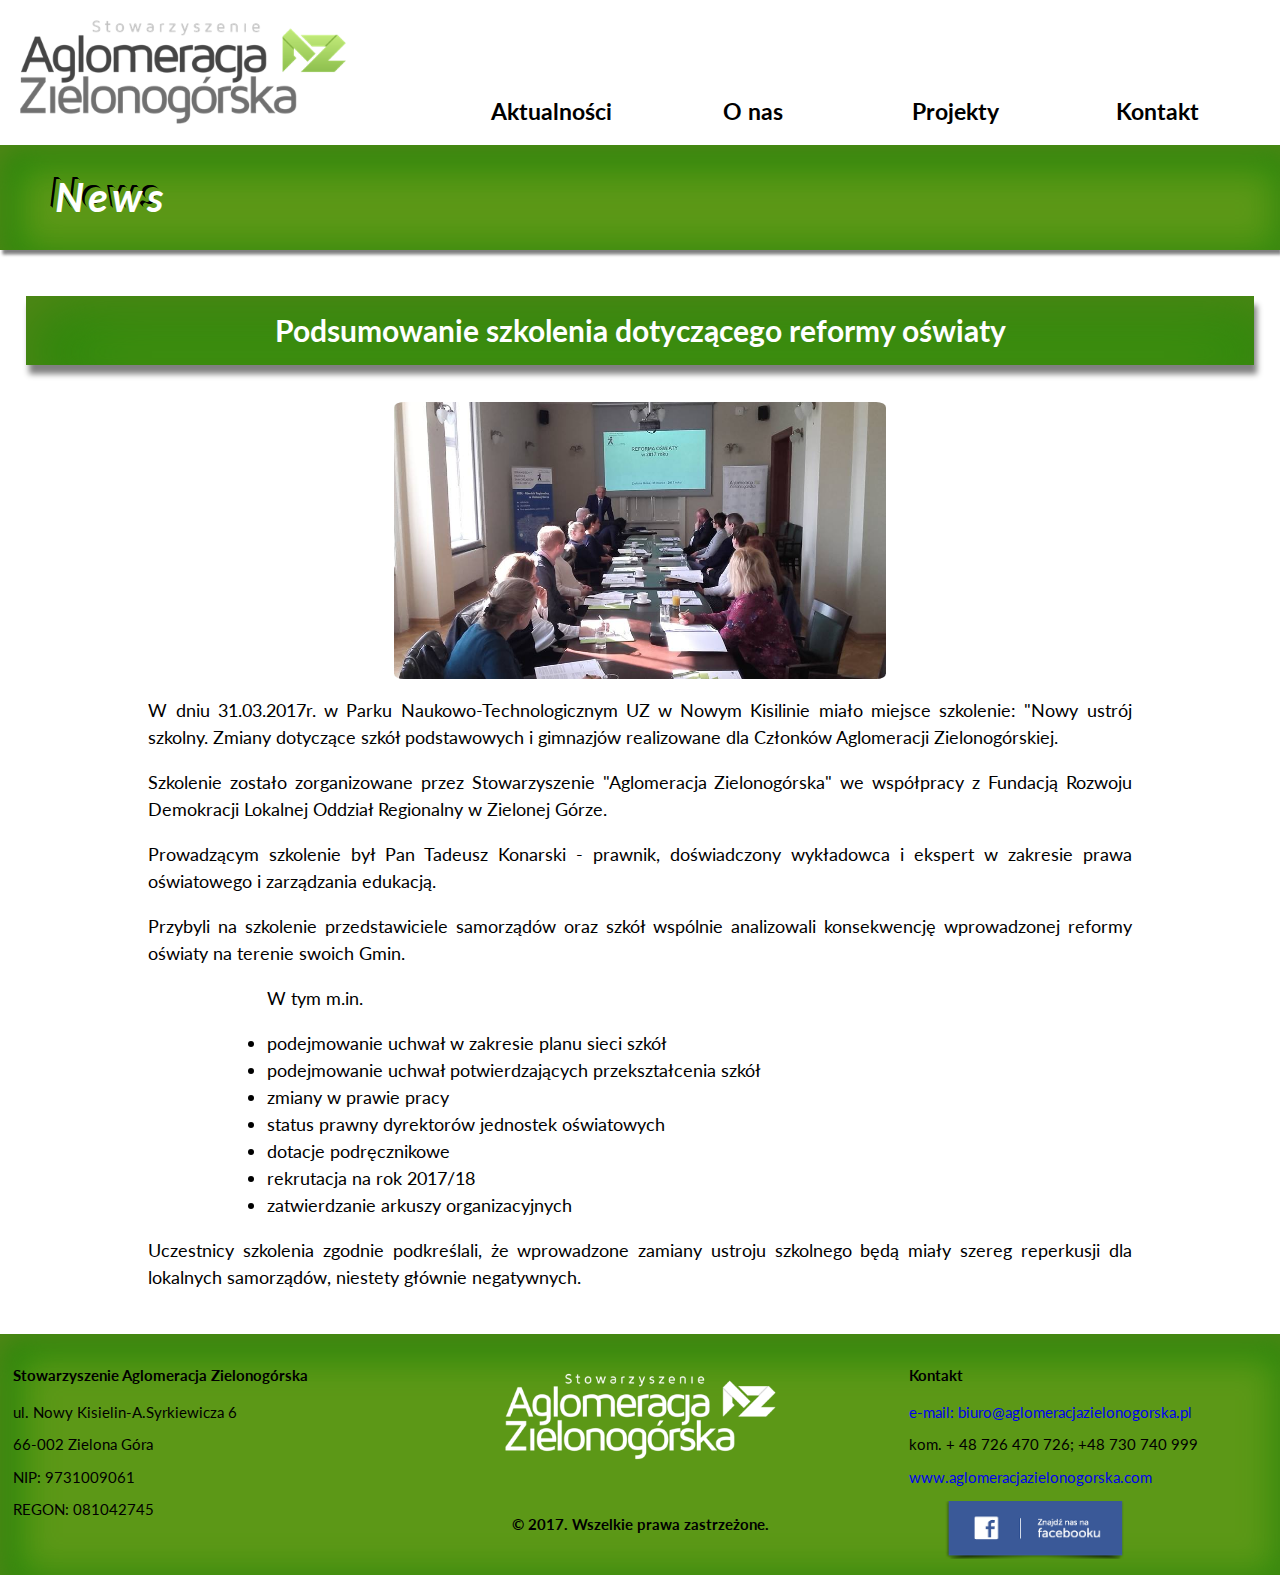
<file: podsumowanie_szkolenie_oswiata.html>
<!DOCTYPE html>
<html lang="pl">
    <head>
        <title>Stowarzyszenie Aglomeracja Zielonogórska</title>
        <meta charset="UTF-8">
        <meta name="viewport" content="width=device-width, initial-scale=1">
        <meta name="keywords" content="stowarzyszenie, aglomeracja zielonogórska, gminy, lubuskie, gospodarka, samorząd, nauka">
        <meta name="decription" content="Strona prezentuje informację i działaność Stowarzyszenia Aglomeracja Zielonogórska">
        <meta name="author" content="Adrian Chudy">
        <link href="https://fonts.googleapis.com/css?family=Lato" rel="stylesheet">
        <link rel="stylesheet" type="text/css" href="normalize.css">
        <link rel="stylesheet" type="text/css" href="style_page_news.css">
    </head>
    <body>
        <header>
            <a href="index.html"><img src="img/logo.png" alt="Logotyp Stowarzyszenia Aglomeracja Zielonogórska"></a>
            <nav>
                <ul>
                    <li><a href="news.html">Aktualności</a></li>
                    <li><a href="o_nas.html">O nas</a></li>
                    <li><a href="projekty.html">Projekty</a></li>
                    <li><a href="kontakt.html">Kontakt</a></li>
                </ul>
            </nav>
        </header>
        <section class="slider">
            <div>
                <h1>News</h1>
            </div>
        </section>
        <main>
            <div>
                <h1>Podsumowanie szkolenia dotyczącego reformy oświaty</h1>
                <img src="img/reforma.jpg" alt="Zdjęcie nawiązujące do szkolenia dotyczącego reformy oświaty">
                <p>W dniu 31.03.2017r. w Parku Naukowo-Technologicznym UZ w Nowym Kisilinie miało miejsce szkolenie: "Nowy ustrój szkolny. Zmiany dotyczące szkół podstawowych i gimnazjów realizowane dla Członków Aglomeracji Zielonogórskiej.</p>
                <p>Szkolenie zostało zorganizowane przez Stowarzyszenie "Aglomeracja Zielonogórska" we współpracy z Fundacją Rozwoju Demokracji Lokalnej Oddział Regionalny w Zielonej Górze.</p>
                <p>Prowadzącym szkolenie był Pan Tadeusz Konarski - prawnik, doświadczony wykładowca i ekspert w zakresie prawa oświatowego i zarządzania edukacją.</p>
                <p>Przybyli na szkolenie przedstawiciele samorządów oraz szkół wspólnie analizowali konsekwencję wprowadzonej reformy oświaty na terenie swoich Gmin.</p>
                <ul><p>W tym m.in.</p>
                    <li>podejmowanie uchwał w zakresie planu sieci szkół</li>
                    <li>podejmowanie uchwał potwierdzających przekształcenia szkół</li>
                    <li>zmiany w prawie pracy</li>
                    <li>status prawny dyrektorów jednostek oświatowych</li>
                    <li>dotacje podręcznikowe</li>
                    <li>rekrutacja na rok 2017/18</li>
                    <li>zatwierdzanie arkuszy organizacyjnych</li>
                </ul>
                <p>Uczestnicy szkolenia zgodnie podkreślali, że wprowadzone zamiany ustroju szkolnego będą miały szereg reperkusji dla lokalnych samorządów, niestety głównie negatywnych.</p>
            </div> 
        </main>
         <footer>
            <div class="data">
                <h4>Stowarzyszenie Aglomeracja Zielonogórska</h4>
                <p>ul. Nowy Kisielin-A.Syrkiewicza 6</p>
                <p>66-002 Zielona Góra</p>
                <p>NIP: 9731009061</p>
                <p>REGON: 081042745</p>
            </div><div class="logo">
                <figure>
                    <a href="index.html" target="_top"><img src="img/az-logo-achromatic-pl.png" alt="Logotyp Stowarzyszenia Aglomeracja Zielonogórska"></a>
                    <figcaption>&copy; 2017. Wszelkie prawa zastrzeżone.</figcaption>
                </figure>
            </div><div class="contact">
                <h4>Kontakt</h4>
                <p><a href="mailto:biuro@aglomeracjazielonogorska.pl">e-mail: biuro@aglomeracjazielonogorska.pl</a></p>
                <p>kom. + 48 726 470 726; +48 730 740 999</p>
            <p><a href="http://aglomeracjazielonogorska.com">www.aglomeracjazielonogorska.com</a></p>
            <a href="https://www.facebook.com/StowarzyszenieAglomeracjaZielonogorska" target="_blank"><img src="img/social-facebook-icon.png"></a>
            </div>
        </footer>
    </body>
</html>
</file>
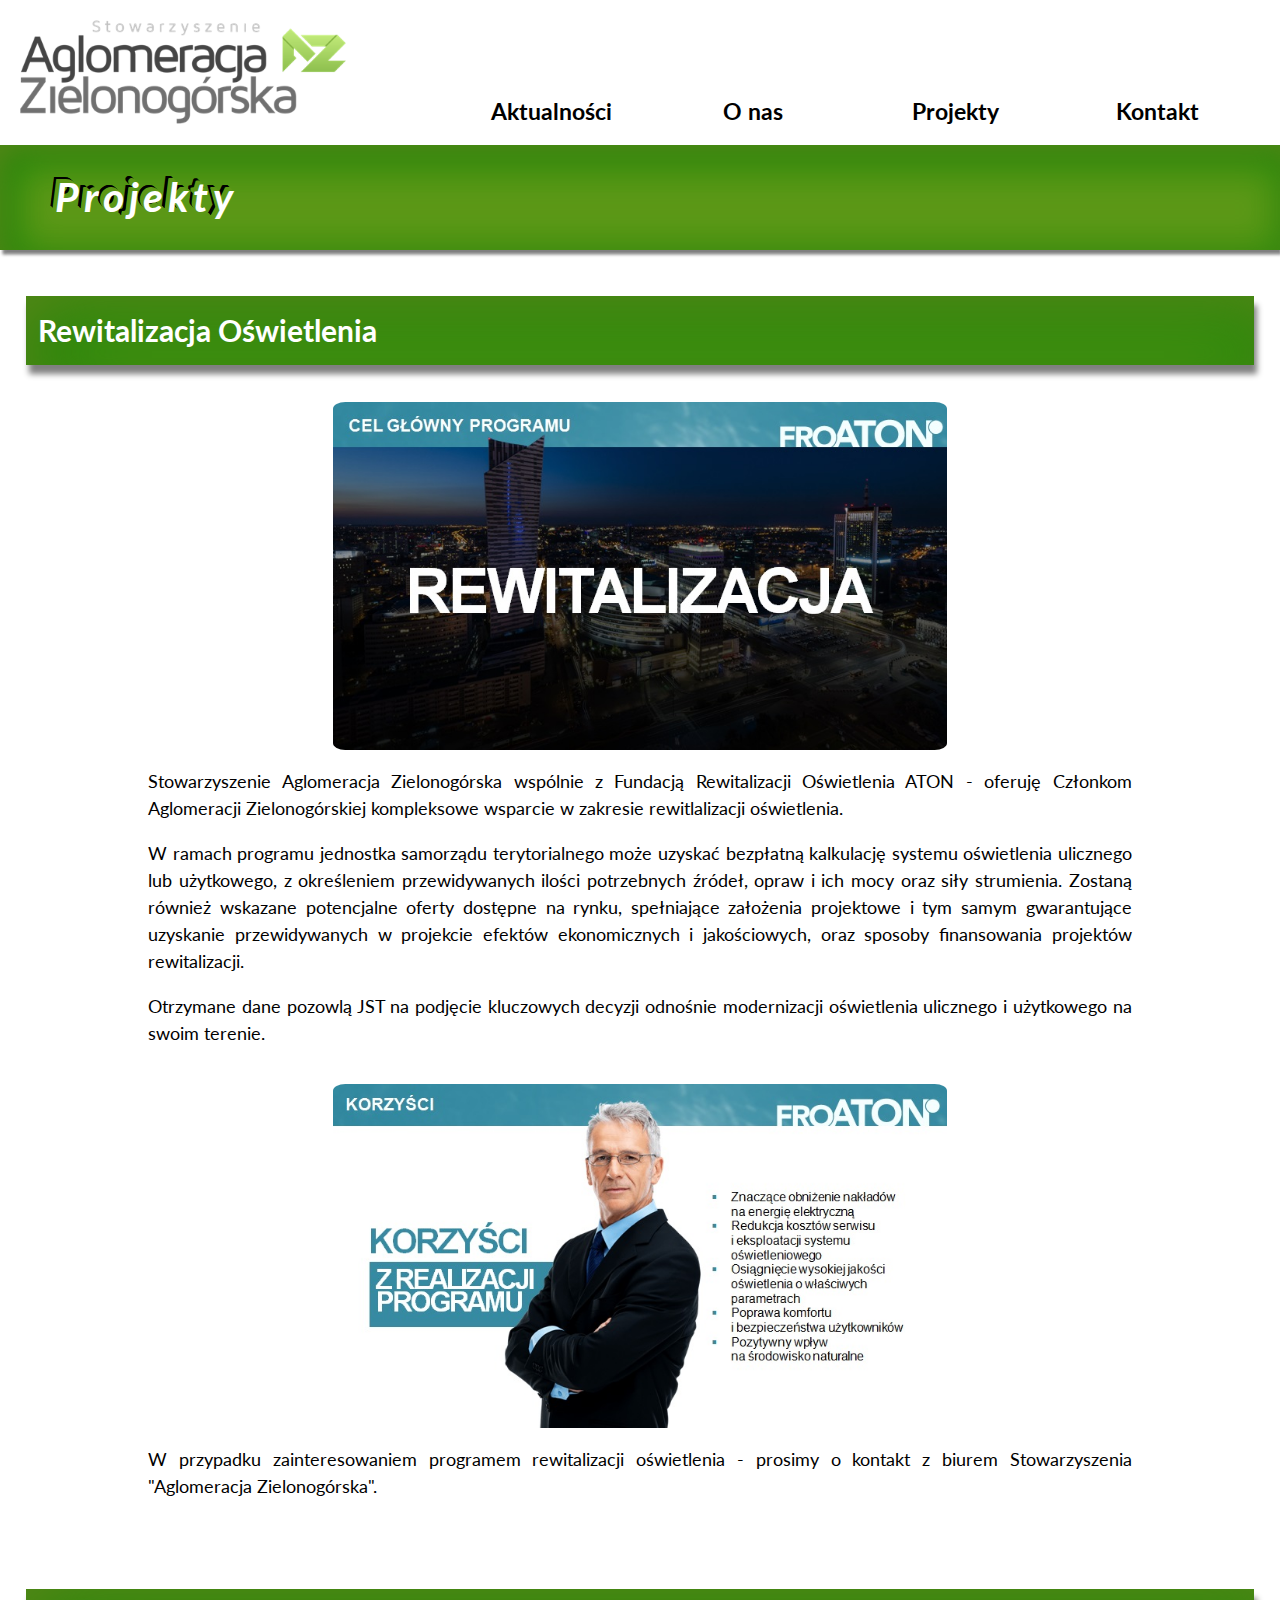
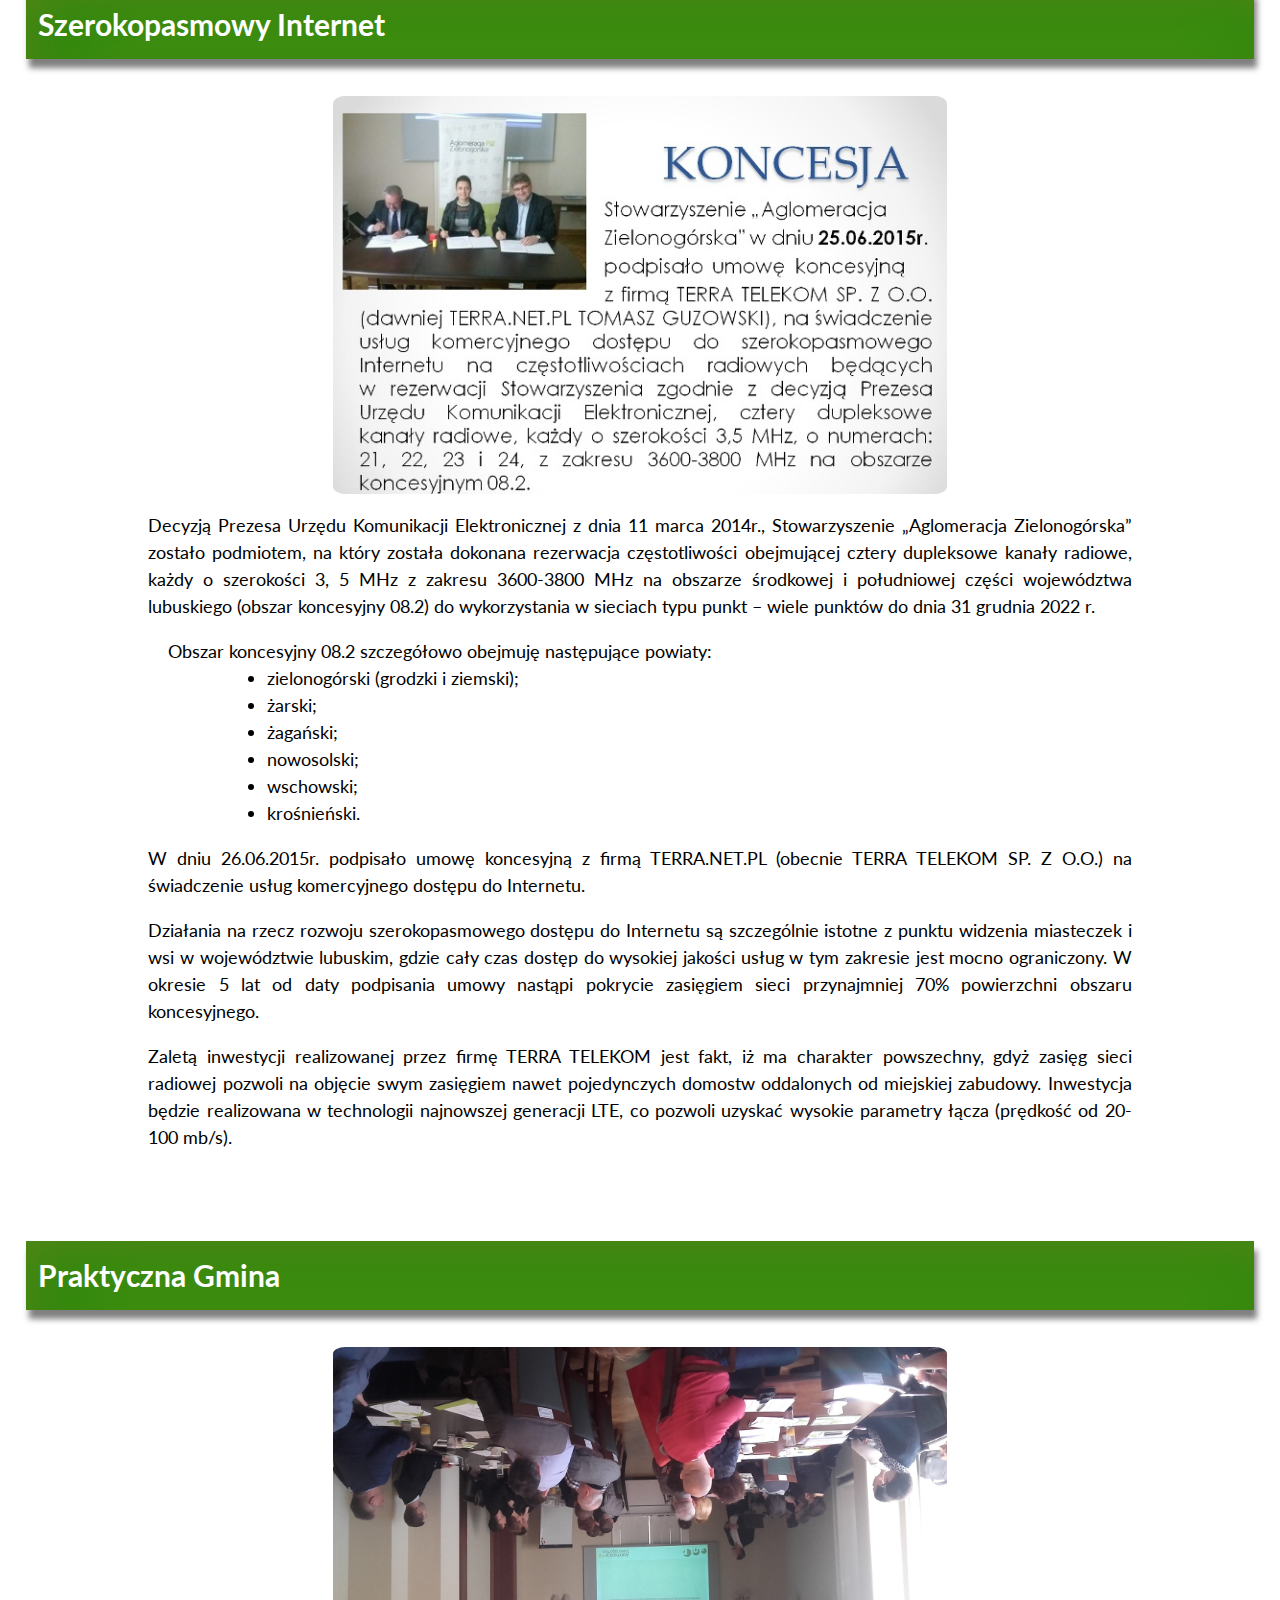
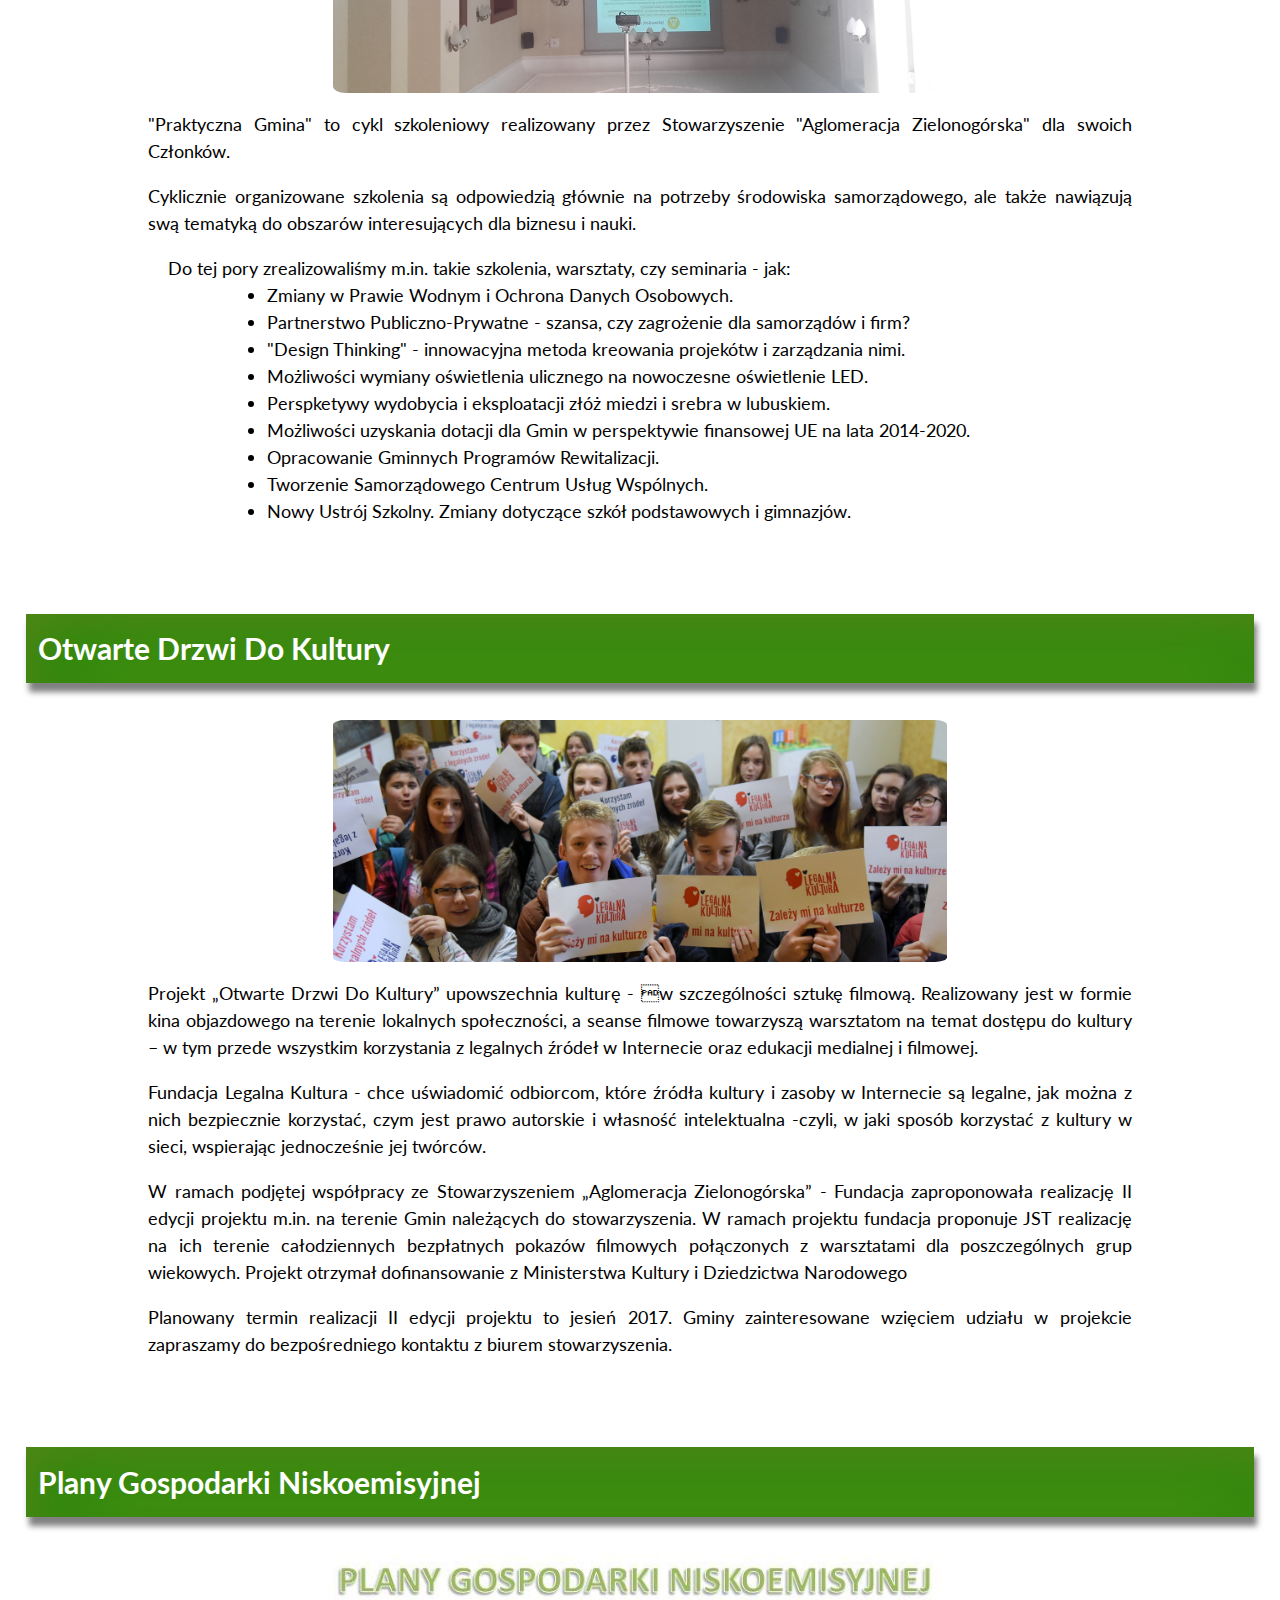
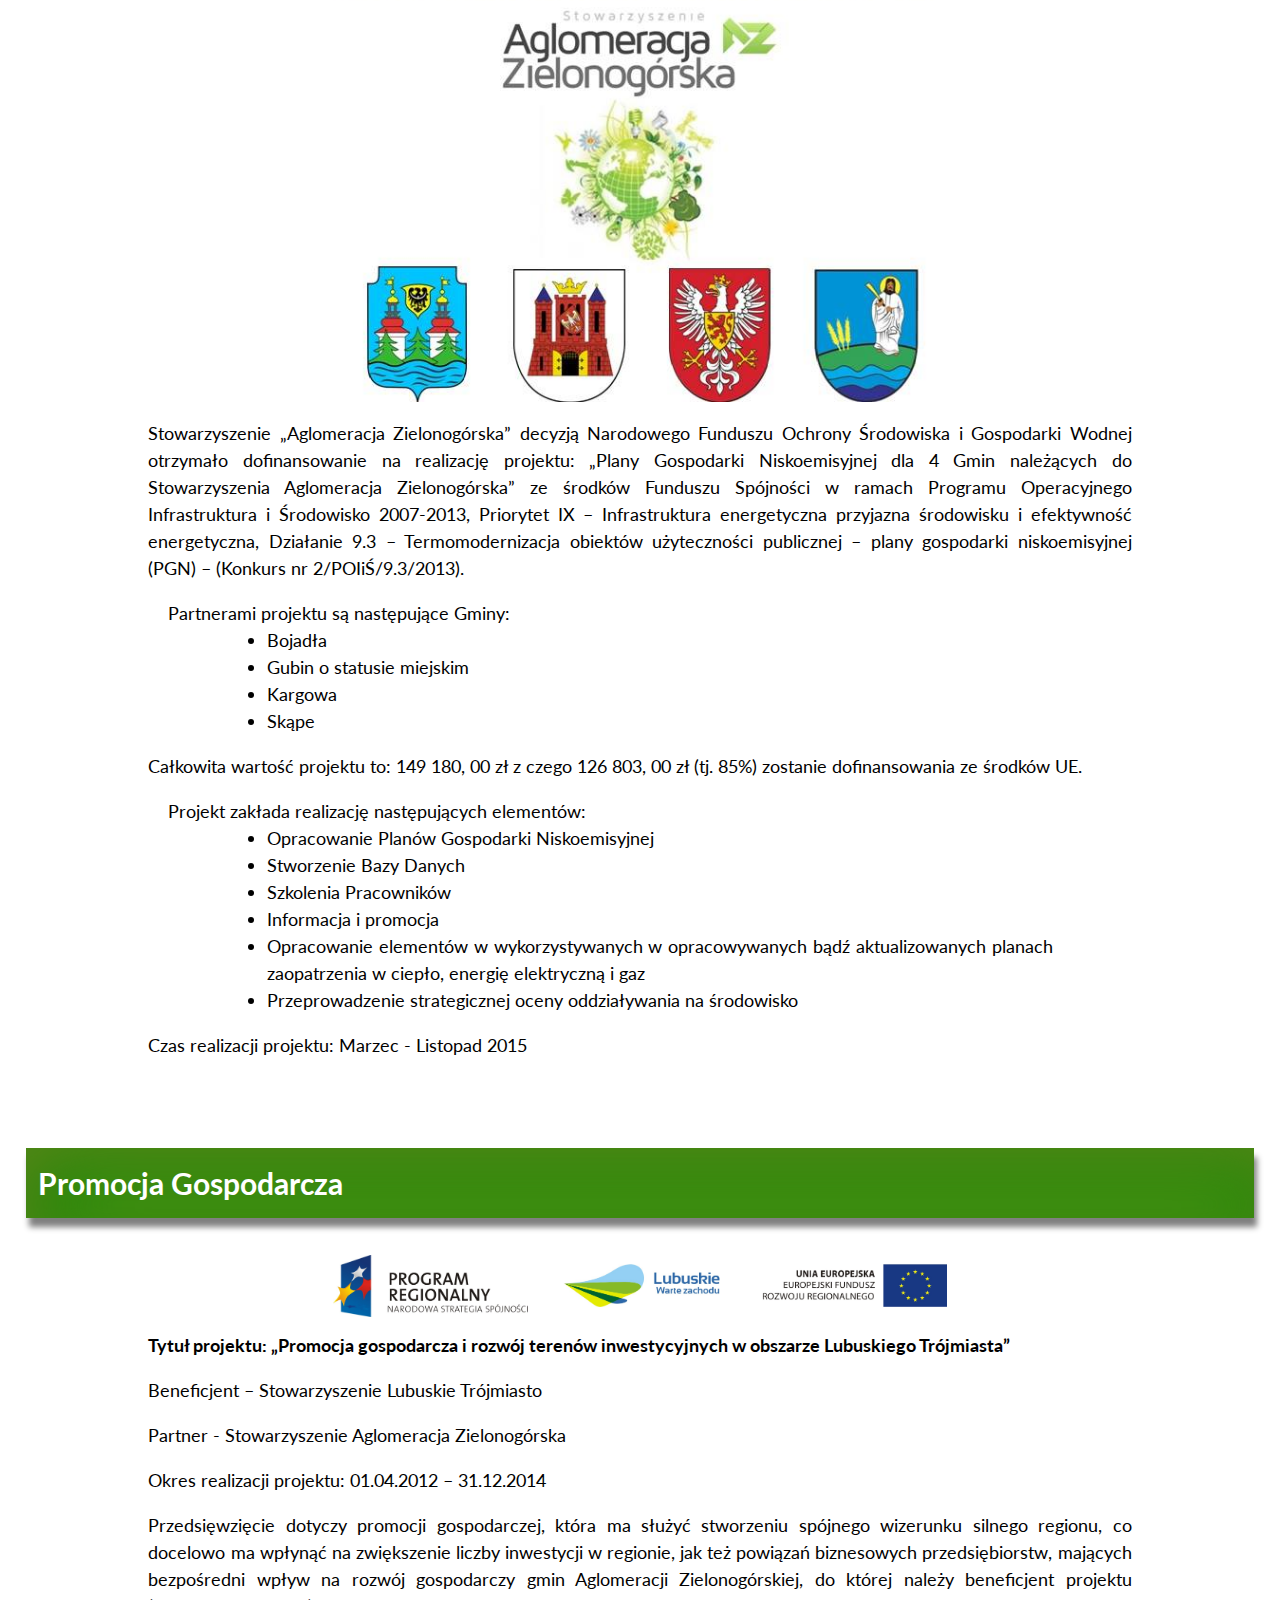
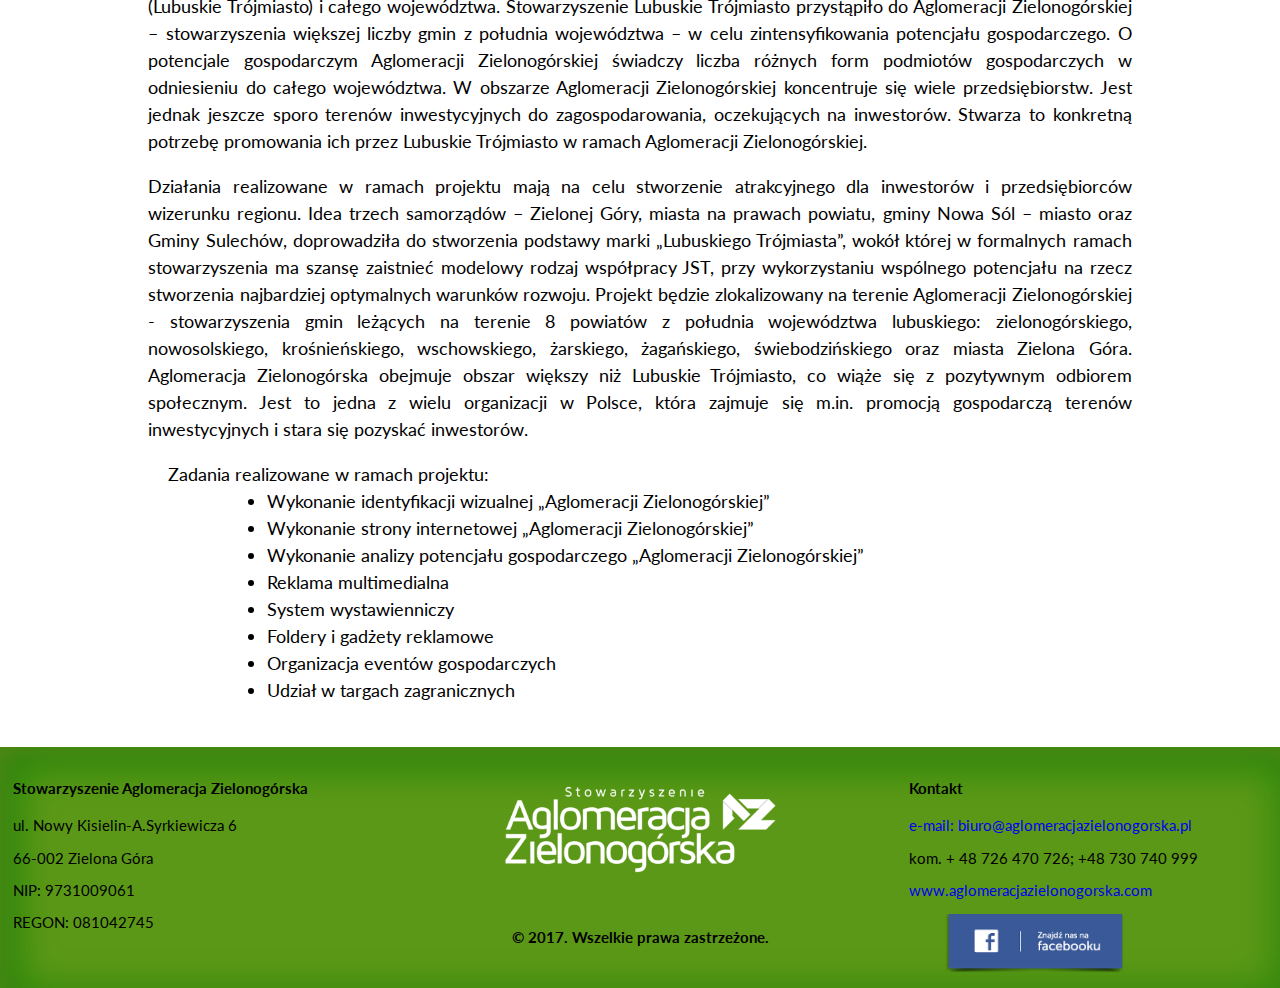
<file: projekty.html>
<!DOCTYPE html>
<html lang="pl">
    <head>
        <title>Stowarzyszenie Aglomeracja Zielonogórska</title>
        <meta charset="UTF-8">
        <meta name="viewport" content="width=device-width, initial-scale=1">
        <meta name="keywords" content="stowarzyszenie, aglomeracja zielonogórska, gminy, lubuskie, gospodarka, samorząd, nauka">
        <meta name="decription" content="Strona prezentuje informację i działaność Stowarzyszenia Aglomeracja Zielonogórska">
        <meta name="author" content="Adrian Chudy">
        <link href="https://fonts.googleapis.com/css?family=Lato" rel="stylesheet">
        <link rel="stylesheet" type="text/css" href="normalize.css">
        <link rel="stylesheet" type="text/css" href="style_projekty.css">
    </head>
    <body>
        <header>
            <a href="index.html"><img src="img/logo.png" alt="Logotyp Stowarzyszenia Aglomeracja Zielonogórska"></a>
            <nav>
                <ul>
                    <li><a href="news.html">Aktualności</a></li>
                    <li><a href="o_nas.html">O nas</a></li>
                    <li><a href="projekty.html">Projekty</a></li>
                    <li><a href="kontakt.html">Kontakt</a></li>
                </ul>
            </nav>
        </header>
        <section class="slider">
            <div>
                <h1>Projekty</h1>
            </div>
        </section>
        <main>
            <div>
                <h1>Rewitalizacja Oświetlenia</h1>
                <img src="img/rewitalizacja.jpg" alt="Zdjęcie nawiązujące do projektu rewitalizacji oświetlenia">
                <p>Stowarzyszenie Aglomeracja Zielonogórska wspólnie z Fundacją Rewitalizacji Oświetlenia ATON - oferuję Członkom Aglomeracji Zielonogórskiej kompleksowe wsparcie w zakresie rewitlalizacji oświetlenia.</p>
                <p>W ramach programu jednostka samorządu terytorialnego może uzyskać bezpłatną kalkulację systemu oświetlenia ulicznego lub użytkowego, z określeniem przewidywanych ilości potrzebnych źródeł, opraw i ich mocy oraz siły strumienia. Zostaną również wskazane potencjalne oferty dostępne na rynku, spełniające założenia projektowe i tym samym gwarantujące uzyskanie przewidywanych w projekcie efektów ekonomicznych i jakościowych, oraz sposoby finansowania projektów rewitalizacji.</p>
                <p>Otrzymane dane pozowlą JST na podjęcie kluczowych decyzji odnośnie modernizacji oświetlenia ulicznego i użytkowego na swoim terenie.</p>
                <img src="img/korzysciJST.jpg" alt="Zdjęcie nawiązujące do projektu rewitalizacji oświetlenia">
                <p>W przypadku zainteresowaniem programem rewitalizacji oświetlenia - prosimy o kontakt z biurem Stowarzyszenia "Aglomeracja Zielonogórska".</p>
            </div>
            <div>
                <h1>Szerokopasmowy Internet</h1>
                <img src="img/internet.jpg" alt="Zdjęcie nawiązujące do projektu internet">
                <p>Decyzją Prezesa Urzędu Komunikacji Elektronicznej z dnia 11 marca 2014r., Stowarzyszenie „Aglomeracja Zielonogórska” zostało podmiotem, na który została dokonana rezerwacja częstotliwości obejmującej cztery dupleksowe kanały radiowe, każdy o szerokości 3, 5 MHz z zakresu 3600-3800 MHz na obszarze środkowej i południowej części województwa lubuskiego (obszar koncesyjny 08.2) do wykorzystania w sieciach typu punkt – wiele punktów do dnia 31 grudnia 2022 r.</p>
                <ul>Obszar koncesyjny 08.2 szczegółowo obejmuję następujące powiaty:
                    <li>zielonogórski (grodzki i ziemski);</li>
                    <li>żarski;</li>
                    <li>żagański;</li>
                    <li>nowosolski;</li>
                    <li>wschowski;</li>
                    <li>krośnieński.</li>
                </ul>
                <p>W dniu 26.06.2015r. podpisało umowę koncesyjną z firmą TERRA.NET.PL (obecnie TERRA TELEKOM SP. Z O.O.) na świadczenie usług komercyjnego dostępu do Internetu.</p>
                <p>Działania na rzecz rozwoju szerokopasmowego dostępu do Internetu są szczególnie istotne z punktu widzenia miasteczek i wsi w województwie lubuskim, gdzie cały czas dostęp do wysokiej jakości usług w tym zakresie jest mocno ograniczony. W okresie 5 lat od daty podpisania umowy nastąpi pokrycie zasięgiem sieci przynajmniej 70% powierzchni obszaru koncesyjnego.</p>
                <p>Zaletą inwestycji realizowanej przez firmę TERRA TELEKOM jest fakt, iż ma charakter powszechny, gdyż zasięg sieci radiowej pozwoli na objęcie swym zasięgiem nawet pojedynczych domostw oddalonych od miejskiej zabudowy. Inwestycja będzie realizowana w technologii najnowszej generacji LTE, co pozwoli uzyskać wysokie parametry łącza (prędkość od 20-100 mb/s).</p>
            </div>
            <div>
                <h1>Praktyczna Gmina</h1>
                <img src="img/praktyczna_gmina.jpg" alt="Zdjęcie nawiązujące do projektu praktyczna gmina">
                <p>"Praktyczna Gmina" to cykl szkoleniowy realizowany przez Stowarzyszenie "Aglomeracja Zielonogórska" dla swoich Członków.</p>
                <p>Cyklicznie organizowane szkolenia są odpowiedzią głównie na potrzeby środowiska samorządowego, ale także nawiązują swą tematyką do obszarów interesujących dla biznesu i nauki.</p>
                <ul>Do tej pory zrealizowaliśmy m.in. takie szkolenia, warsztaty, czy seminaria - jak:
                    <li>Zmiany w Prawie Wodnym i Ochrona Danych Osobowych.</li>
                    <li>Partnerstwo Publiczno-Prywatne - szansa, czy zagrożenie dla samorządów i firm?</li>
                    <li>"Design Thinking" - innowacyjna metoda kreowania projekótw i zarządzania nimi.</li>
                    <li>Możliwości wymiany oświetlenia ulicznego na nowoczesne oświetlenie LED.</li>
                    <li>Perspketywy wydobycia i eksploatacji złóż miedzi i srebra w lubuskiem.</li>
                    <li>Możliwości uzyskania dotacji dla Gmin w perspektywie finansowej UE na lata 2014-2020.</li>
                    <li>Opracowanie Gminnych Programów Rewitalizacji.</li>
                    <li>Tworzenie Samorządowego Centrum Usług Wspólnych.</li>
                    <li>Nowy Ustrój Szkolny. Zmiany dotyczące szkół podstawowych i gimnazjów.</li>
                </ul>
            </div>
            <div>
                <h1>Otwarte Drzwi Do Kultury</h1>
                <img src="img/oddk.jpg" alt="Zdjęcie nawiązujące do projektu ODDK">
                <p>Projekt „Otwarte Drzwi Do Kultury” upowszechnia kulturę - w szczególności sztukę filmową. Realizowany jest w formie kina objazdowego na terenie lokalnych społeczności, a seanse filmowe towarzyszą warsztatom na temat dostępu do kultury – w tym przede wszystkim korzystania z legalnych źródeł w Internecie oraz edukacji medialnej i filmowej.</p>
                <p>Fundacja Legalna Kultura - chce uświadomić odbiorcom, które źródła kultury i zasoby w Internecie są legalne, jak można z nich bezpiecznie korzystać, czym jest prawo autorskie i własność intelektualna -czyli, w jaki sposób korzystać z kultury w sieci, wspierając jednocześnie jej twórców.</p>
                <p>W ramach podjętej współpracy ze Stowarzyszeniem „Aglomeracja Zielonogórska” -  Fundacja zaproponowała realizację II edycji projektu m.in. na terenie Gmin należących do stowarzyszenia. W ramach projektu fundacja proponuje JST realizację na ich terenie całodziennych bezpłatnych pokazów filmowych połączonych z warsztatami dla poszczególnych grup wiekowych. Projekt otrzymał dofinansowanie z Ministerstwa Kultury i Dziedzictwa Narodowego</p>
                <p>Planowany termin realizacji II edycji projektu to jesień 2017. Gminy zainteresowane wzięciem udziału w projekcie zapraszamy do bezpośredniego kontaktu z biurem stowarzyszenia.</p>
            </div>
            <div>
                <h1>Plany Gospodarki Niskoemisyjnej</h1>
                <img src="img/pgn.jpg" alt="Zdjęcie nawiązujące do projektu PGN">
                <p>Stowarzyszenie „Aglomeracja Zielonogórska” decyzją Narodowego Funduszu Ochrony Środowiska i Gospodarki Wodnej otrzymało dofinansowanie na realizację projektu: „Plany Gospodarki Niskoemisyjnej dla 4 Gmin należących do Stowarzyszenia Aglomeracja Zielonogórska” ze środków Funduszu Spójności w ramach Programu Operacyjnego Infrastruktura i Środowisko 2007-2013, Priorytet IX – Infrastruktura energetyczna przyjazna środowisku i efektywność energetyczna, Działanie 9.3 –  Termomodernizacja obiektów użyteczności publicznej – plany gospodarki niskoemisyjnej (PGN) – (Konkurs nr 2/POIiŚ/9.3/2013).</p>
                <ul>Partnerami projektu są następujące Gminy:
                    <li>Bojadła</li>
                    <li>Gubin o statusie miejskim</li>
                    <li>Kargowa</li>
                    <li>Skąpe</li>
                </ul>
                <p>Całkowita wartość projektu to: 149 180, 00 zł z czego 126 803, 00 zł (tj. 85%) zostanie dofinansowania ze środków UE.</p>
                <ul>Projekt zakłada realizację następujących elementów:
                    <li>Opracowanie Planów Gospodarki Niskoemisyjnej</li>
                    <li>Stworzenie Bazy Danych</li>
                    <li>Szkolenia Pracowników</li>
                    <li>Informacja i promocja</li>
                    <li>Opracowanie elementów w wykorzystywanych w opracowywanych bądź  aktualizowanych planach zaopatrzenia w ciepło, energię elektryczną i gaz</li>
                    <li>Przeprowadzenie strategicznej oceny oddziaływania na środowisko</li>
                </ul>
                <p>Czas realizacji projektu: Marzec - Listopad 2015</p>
            </div>
            <div>
                <h1>Promocja Gospodarcza</h1>
                <img src="img/lrpo.jpg" alt="Logotypy Lubuskiego Regionalnego Programu Operacyjnego">
                <h2>Tytuł projektu: „Promocja gospodarcza i rozwój terenów inwestycyjnych w obszarze Lubuskiego Trójmiasta”</h2>
                <p>Beneficjent – Stowarzyszenie Lubuskie Trójmiasto</p>
                <p>Partner - Stowarzyszenie Aglomeracja Zielonogórska</p>
                <p>Okres realizacji projektu: 01.04.2012 – 31.12.2014</p>
                <p>Przedsięwzięcie dotyczy promocji gospodarczej, która ma służyć stworzeniu spójnego wizerunku silnego regionu, co docelowo ma wpłynąć na zwiększenie liczby inwestycji w regionie, jak też powiązań biznesowych przedsiębiorstw, mających bezpośredni wpływ na rozwój gospodarczy gmin Aglomeracji Zielonogórskiej, do której należy beneficjent projektu (Lubuskie Trójmiasto) i całego województwa. Stowarzyszenie Lubuskie Trójmiasto przystąpiło do Aglomeracji Zielonogórskiej – stowarzyszenia większej liczby gmin z południa województwa – w celu zintensyfikowania potencjału gospodarczego. O potencjale gospodarczym Aglomeracji Zielonogórskiej świadczy liczba różnych form podmiotów gospodarczych w odniesieniu do całego województwa. W obszarze Aglomeracji Zielonogórskiej koncentruje się wiele przedsiębiorstw. Jest jednak jeszcze sporo terenów inwestycyjnych do zagospodarowania, oczekujących na inwestorów. Stwarza to konkretną potrzebę promowania ich przez Lubuskie Trójmiasto w ramach Aglomeracji Zielonogórskiej.</p>
                <p>Działania realizowane w ramach projektu mają na celu stworzenie atrakcyjnego dla inwestorów i przedsiębiorców wizerunku regionu. Idea trzech samorządów – Zielonej Góry, miasta na prawach powiatu, gminy Nowa Sól – miasto oraz Gminy Sulechów, doprowadziła do stworzenia podstawy marki „Lubuskiego Trójmiasta”, wokół której w formalnych ramach stowarzyszenia ma szansę zaistnieć modelowy rodzaj współpracy JST, przy wykorzystaniu wspólnego potencjału na rzecz stworzenia najbardziej optymalnych warunków rozwoju.  Projekt będzie zlokalizowany na terenie Aglomeracji Zielonogórskiej - stowarzyszenia gmin leżących na terenie 8 powiatów z południa województwa lubuskiego: zielonogórskiego, nowosolskiego, krośnieńskiego, wschowskiego, żarskiego, żagańskiego, świebodzińskiego oraz miasta Zielona Góra. Aglomeracja Zielonogórska obejmuje obszar większy niż Lubuskie Trójmiasto, co wiąże się z pozytywnym odbiorem społecznym. Jest to jedna z wielu organizacji w Polsce, która zajmuje się m.in. promocją gospodarczą terenów inwestycyjnych i stara się pozyskać inwestorów.</p>
                <ul>Zadania realizowane w ramach projektu:
                    <li>Wykonanie identyfikacji wizualnej „Aglomeracji Zielonogórskiej”</li>
                    <li>Wykonanie strony internetowej „Aglomeracji Zielonogórskiej”</li>
                    <li>Wykonanie analizy potencjału gospodarczego „Aglomeracji Zielonogórskiej”</li>
                    <li>Reklama multimedialna</li>
                    <li>System wystawienniczy</li>
                    <li>Foldery i gadżety reklamowe</li>
                    <li>Organizacja eventów gospodarczych</li>
                    <li>Udział w targach zagranicznych</li>
                </ul>
            </div>
        </main>
         <footer>
            <div class="data">
                <h4>Stowarzyszenie Aglomeracja Zielonogórska</h4>
                <p>ul. Nowy Kisielin-A.Syrkiewicza 6</p>
                <p>66-002 Zielona Góra</p>
                <p>NIP: 9731009061</p>
                <p>REGON: 081042745</p>
            </div><div class="logo">
                <figure>
                    <a href="index.html" target="_top"><img src="img/az-logo-achromatic-pl.png" alt="Logotyp Stowarzyszenia Aglomeracja Zielonogórska"></a>
                    <figcaption>&copy; 2017. Wszelkie prawa zastrzeżone.</figcaption>
                </figure>
            </div><div class="contact">
                <h4>Kontakt</h4>
                <p><a href="mailto:biuro@aglomeracjazielonogorska.pl">e-mail: biuro@aglomeracjazielonogorska.pl</a></p>
                <p>kom. + 48 726 470 726; +48 730 740 999</p>
            <p><a href="http://aglomeracjazielonogorska.com">www.aglomeracjazielonogorska.com</a></p>
            <a href="https://www.facebook.com/StowarzyszenieAglomeracjaZielonogorska" target="_blank"><img src="img/social-facebook-icon.png"></a>
            </div>
        </footer>
    </body>
</html>
</file>
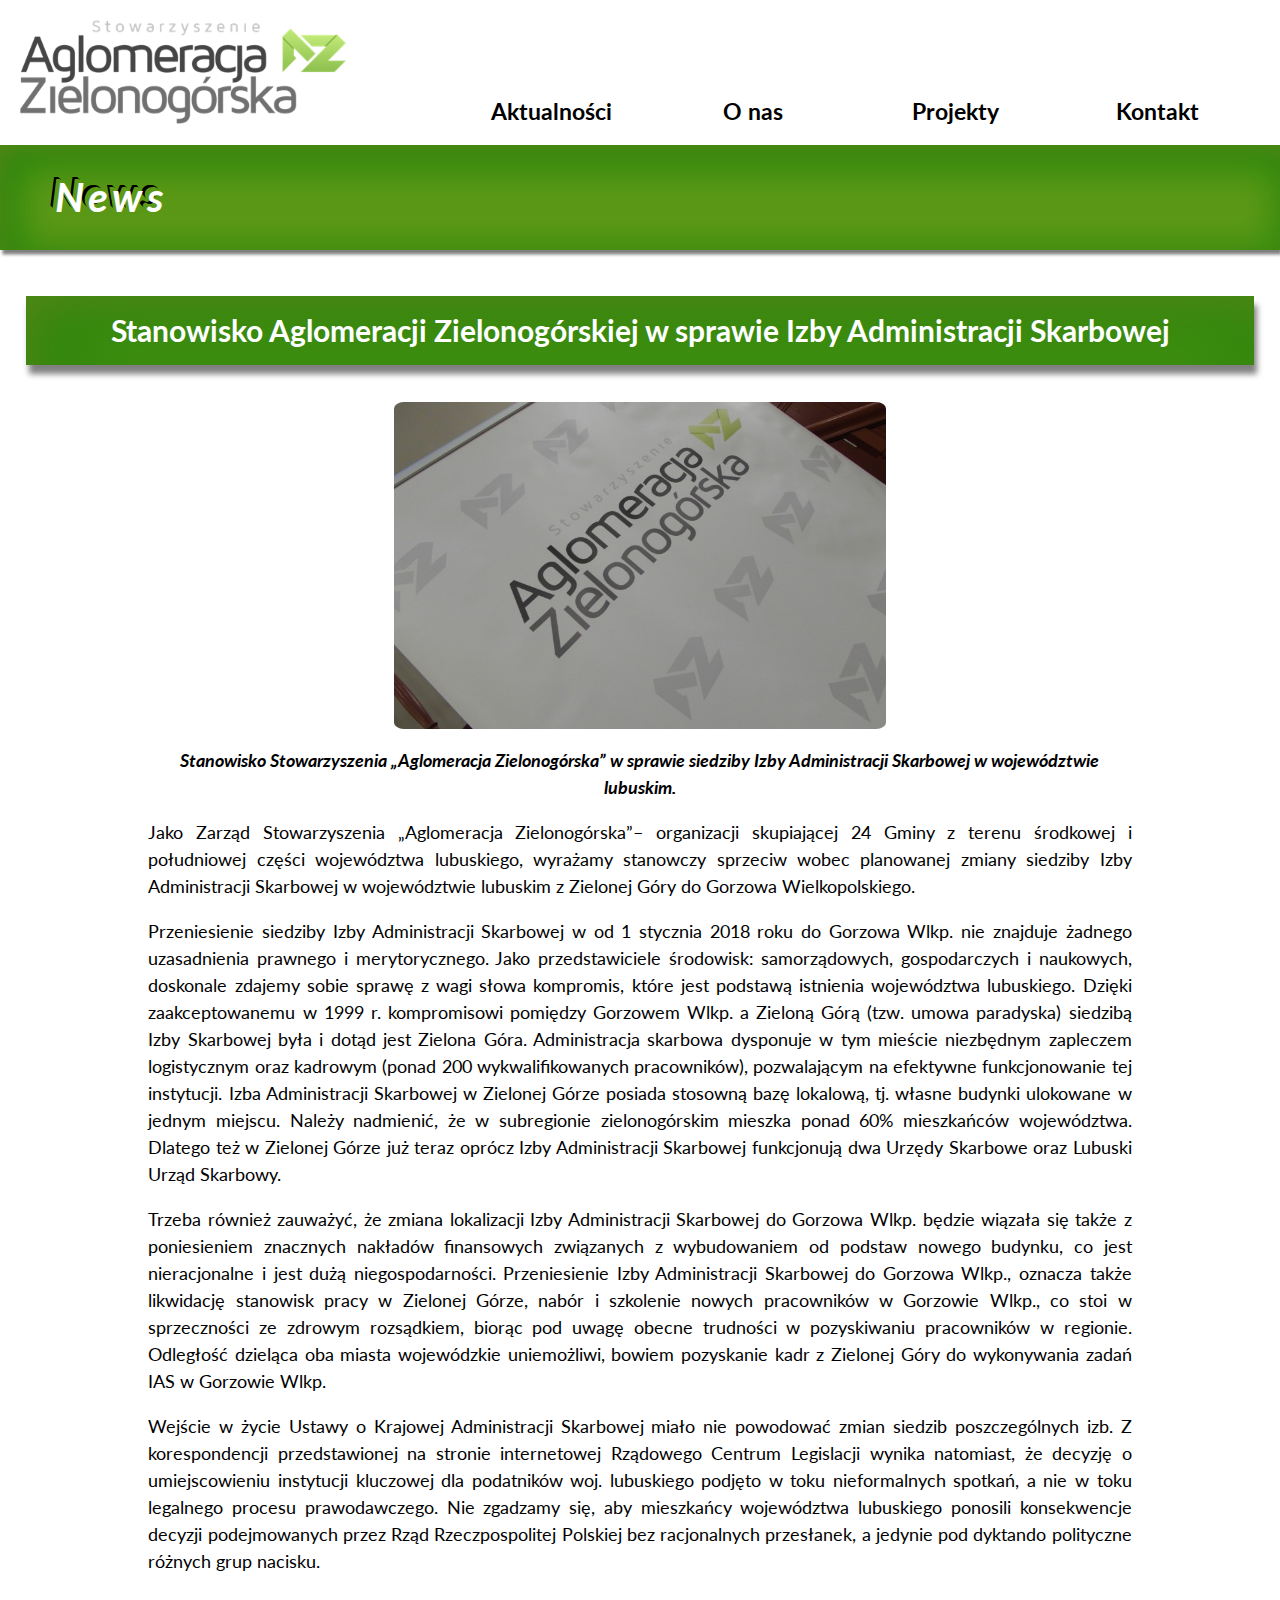
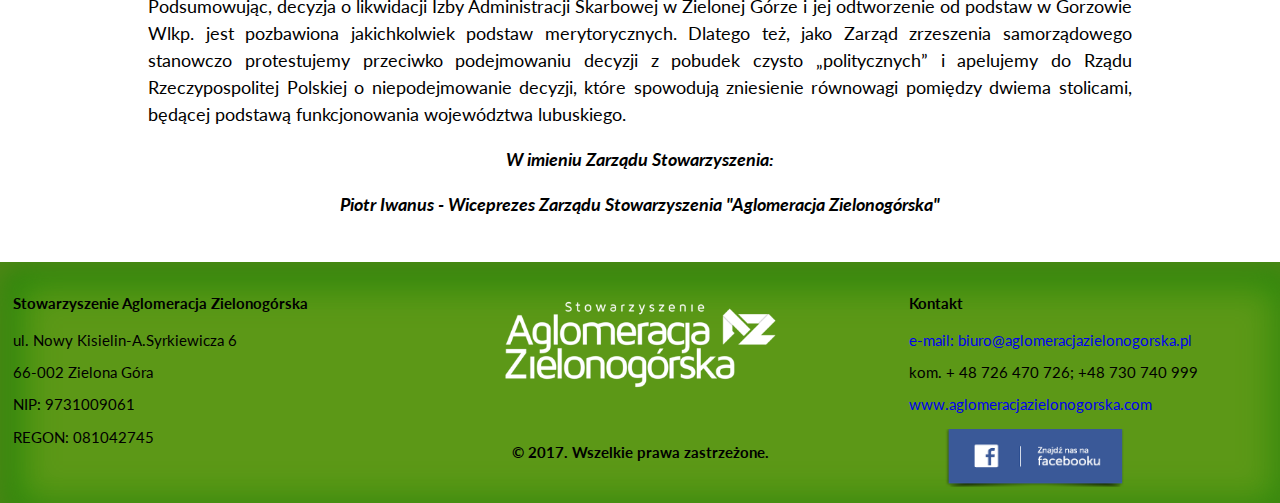
<file: stanowisko.html>
<!DOCTYPE html>
<html lang="pl">
    <head>
        <title>Stowarzyszenie Aglomeracja Zielonogórska</title>
        <meta charset="UTF-8">
        <meta name="viewport" content="width=device-width, initial-scale=1">
        <meta name="keywords" content="stowarzyszenie, aglomeracja zielonogórska, gminy, lubuskie, gospodarka, samorząd, nauka">
        <meta name="decription" content="Strona prezentuje informację i działaność Stowarzyszenia Aglomeracja Zielonogórska">
        <meta name="author" content="Adrian Chudy">
        <link href="https://fonts.googleapis.com/css?family=Lato" rel="stylesheet">
        <link rel="stylesheet" type="text/css" href="normalize.css">
        <link rel="stylesheet" type="text/css" href="style_page_news.css">
    </head>
    <body>
        <header>
            <a href="index.html"><img src="img/logo.png" alt="Logotyp Stowarzyszenia Aglomeracja Zielonogórska"></a>
            <nav>
                <ul>
                    <li><a href="news.html">Aktualności</a></li>
                    <li><a href="o_nas.html">O nas</a></li>
                    <li><a href="projekty.html">Projekty</a></li>
                    <li><a href="kontakt.html">Kontakt</a></li>
                </ul>
            </nav>
        </header>
        <section class="slider">
            <div>
                <h1>News</h1>
            </div>
        </section>
        <main>
            <div>
                <h1>Stanowisko Aglomeracji Zielonogórskiej w sprawie Izby Administracji Skarbowej</h1>
                <img src="img/szkolenie.png" alt="Zdjęcie roll-up'a SAZ">
                <p><span>Stanowisko Stowarzyszenia „Aglomeracja Zielonogórska” w sprawie siedziby Izby Administracji Skarbowej w województwie lubuskim.</span></p>
                <p>Jako Zarząd Stowarzyszenia „Aglomeracja Zielonogórska”– organizacji skupiającej 24 Gminy z terenu środkowej i południowej części województwa lubuskiego, wyrażamy stanowczy sprzeciw wobec planowanej zmiany siedziby Izby Administracji Skarbowej w województwie lubuskim z Zielonej Góry do Gorzowa Wielkopolskiego.</p>
                <p>Przeniesienie siedziby Izby Administracji Skarbowej w od 1 stycznia 2018 roku do Gorzowa Wlkp. nie znajduje żadnego uzasadnienia prawnego i merytorycznego. Jako przedstawiciele środowisk: samorządowych, gospodarczych i naukowych, doskonale zdajemy sobie sprawę z wagi słowa kompromis, które jest podstawą istnienia województwa lubuskiego. Dzięki zaakceptowanemu w 1999 r. kompromisowi pomiędzy Gorzowem Wlkp. a Zieloną Górą (tzw. umowa paradyska) siedzibą Izby Skarbowej była i dotąd jest Zielona Góra. Administracja skarbowa dysponuje w tym mieście niezbędnym zapleczem logistycznym oraz kadrowym (ponad 200 wykwalifikowanych pracowników), pozwalającym na efektywne funkcjonowanie tej instytucji. Izba Administracji Skarbowej w Zielonej Górze posiada stosowną bazę lokalową, tj. własne budynki ulokowane w jednym miejscu. Należy nadmienić, że w subregionie zielonogórskim mieszka ponad 60% mieszkańców województwa. Dlatego też w Zielonej Górze już teraz oprócz Izby Administracji Skarbowej funkcjonują dwa Urzędy Skarbowe oraz Lubuski Urząd Skarbowy.</p>
                <p>Trzeba również zauważyć, że zmiana lokalizacji Izby Administracji Skarbowej do Gorzowa Wlkp. będzie wiązała się także z poniesieniem znacznych nakładów finansowych związanych z wybudowaniem od podstaw nowego budynku, co jest nieracjonalne i jest dużą niegospodarności. Przeniesienie Izby Administracji Skarbowej do Gorzowa Wlkp., oznacza także likwidację stanowisk pracy w Zielonej Górze, nabór i szkolenie nowych pracowników w Gorzowie Wlkp., co stoi w sprzeczności ze zdrowym rozsądkiem, biorąc pod uwagę obecne trudności w pozyskiwaniu pracowników w regionie. Odległość dzieląca oba miasta wojewódzkie uniemożliwi, bowiem pozyskanie kadr z Zielonej Góry do wykonywania zadań IAS w Gorzowie Wlkp.</p>
                <p>Wejście w życie Ustawy o Krajowej Administracji Skarbowej miało nie powodować zmian siedzib poszczególnych izb. Z korespondencji przedstawionej na stronie internetowej Rządowego Centrum Legislacji wynika natomiast, że decyzję o umiejscowieniu instytucji kluczowej dla podatników woj. lubuskiego podjęto w toku nieformalnych spotkań, a nie w toku legalnego procesu prawodawczego. Nie zgadzamy się, aby mieszkańcy województwa lubuskiego ponosili konsekwencje decyzji podejmowanych przez Rząd Rzeczpospolitej Polskiej bez racjonalnych przesłanek, a jedynie pod dyktando polityczne różnych grup nacisku.</p>
                <p>Podsumowując, decyzja o likwidacji Izby Administracji Skarbowej w Zielonej Górze i jej odtworzenie od podstaw w Gorzowie Wlkp. jest pozbawiona jakichkolwiek podstaw merytorycznych. Dlatego też, jako Zarząd zrzeszenia samorządowego stanowczo protestujemy przeciwko podejmowaniu decyzji z pobudek czysto „politycznych” i apelujemy do Rządu Rzeczypospolitej Polskiej o niepodejmowanie decyzji, które spowodują zniesienie równowagi pomiędzy dwiema stolicami, będącej podstawą funkcjonowania województwa lubuskiego.</p>
                <p><span>W imieniu Zarządu Stowarzyszenia:</span></p>
                <p><span>Piotr Iwanus - Wiceprezes Zarządu Stowarzyszenia "Aglomeracja Zielonogórska"</span></p>
            </div> 
        </main>
         <footer>
            <div class="data">
                <h4>Stowarzyszenie Aglomeracja Zielonogórska</h4>
                <p>ul. Nowy Kisielin-A.Syrkiewicza 6</p>
                <p>66-002 Zielona Góra</p>
                <p>NIP: 9731009061</p>
                <p>REGON: 081042745</p>
            </div><div class="logo">
                <figure>
                    <a href="index.html" target="_top"><img src="img/az-logo-achromatic-pl.png" alt="Logotyp Stowarzyszenia Aglomeracja Zielonogórska"></a>
                    <figcaption>&copy; 2017. Wszelkie prawa zastrzeżone.</figcaption>
                </figure>
            </div><div class="contact">
                <h4>Kontakt</h4>
                <p><a href="mailto:biuro@aglomeracjazielonogorska.pl">e-mail: biuro@aglomeracjazielonogorska.pl</a></p>
                <p>kom. + 48 726 470 726; +48 730 740 999</p>
            <p><a href="http://aglomeracjazielonogorska.com">www.aglomeracjazielonogorska.com</a></p>
            <a href="https://www.facebook.com/StowarzyszenieAglomeracjaZielonogorska" target="_blank"><img src="img/social-facebook-icon.png"></a>
            </div>
        </footer>
    </body>
</html>
</file>
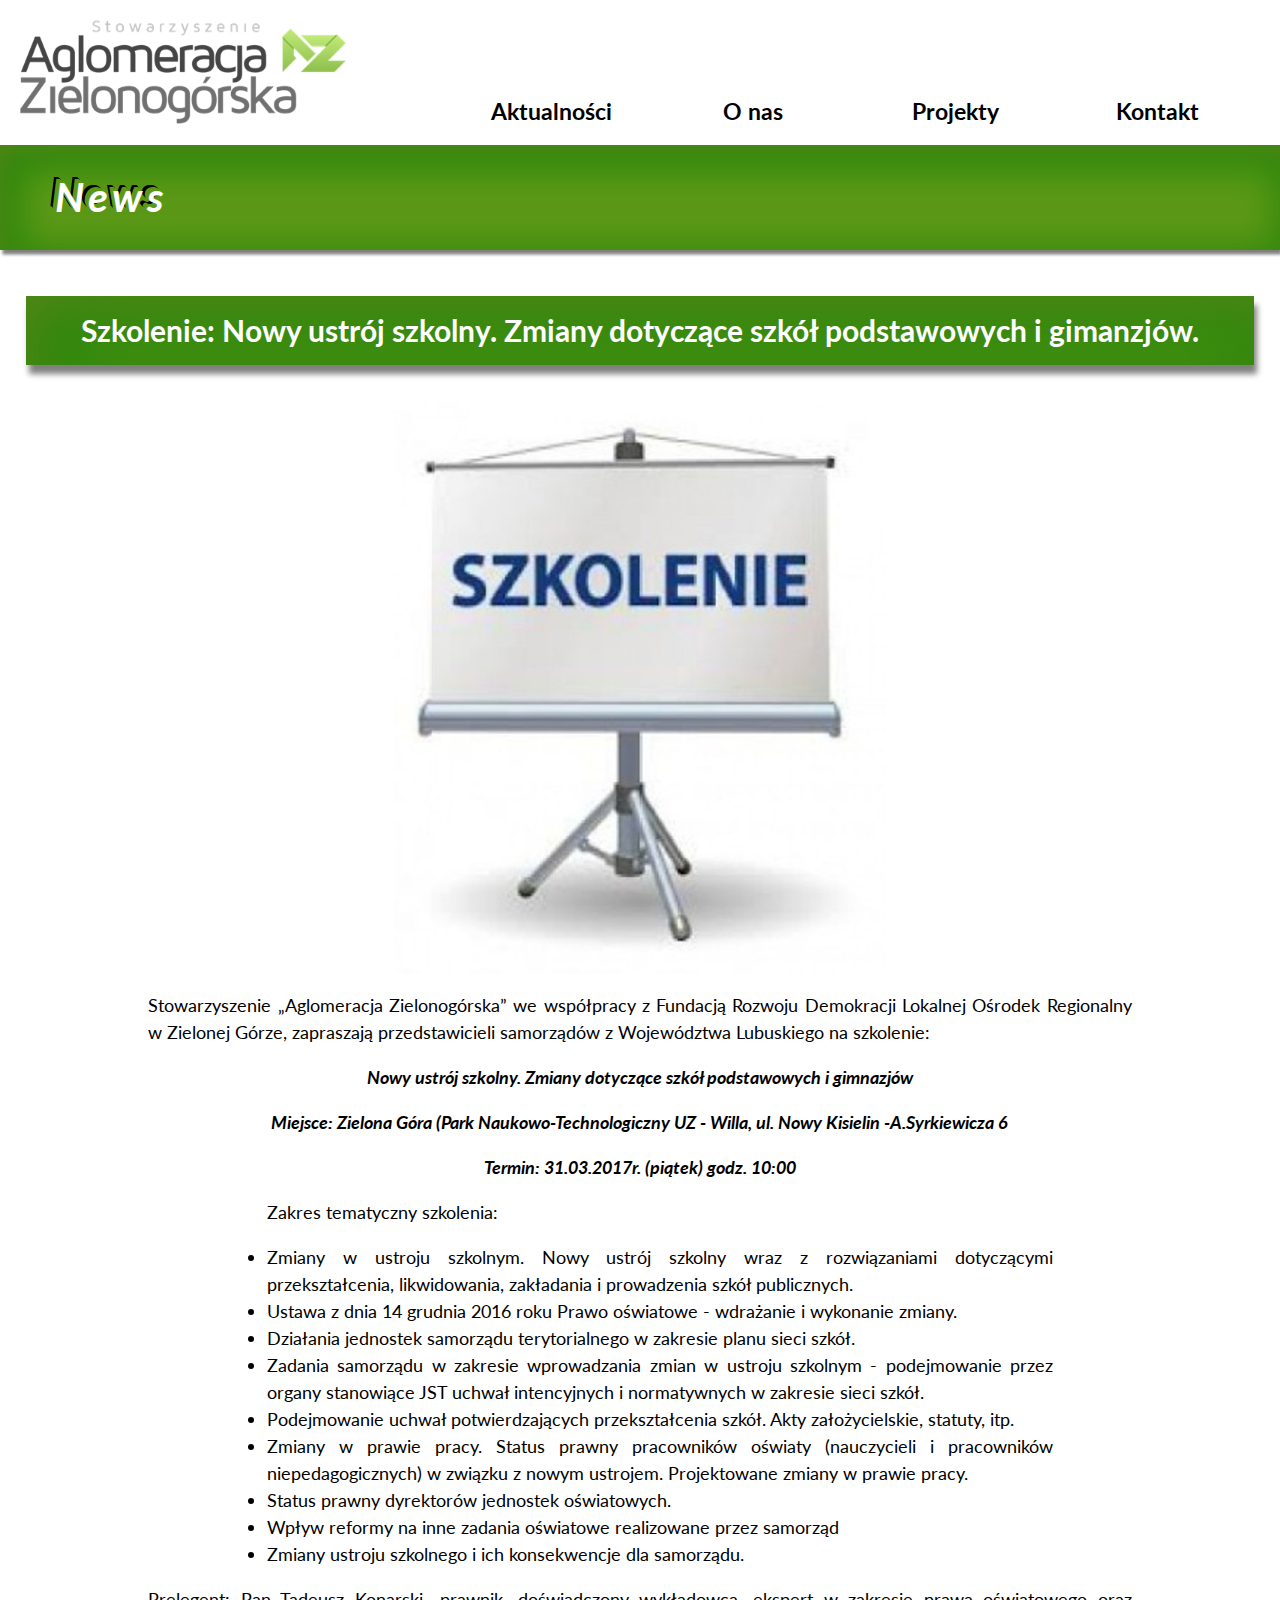
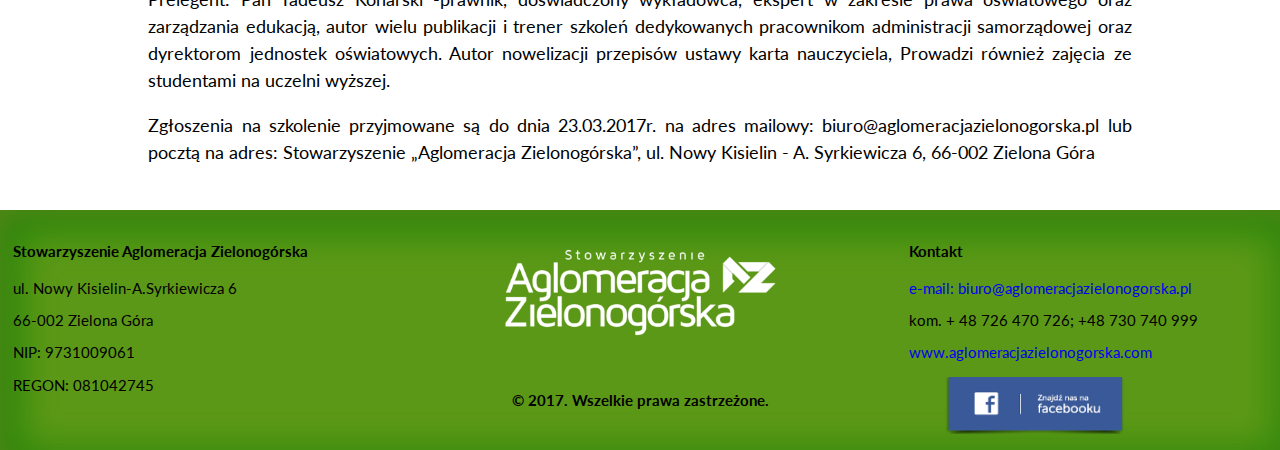
<file: szkolenie_nowy_ustroj_szkolny.html>
<!DOCTYPE html>
<html lang="pl">
    <head>
        <title>Stowarzyszenie Aglomeracja Zielonogórska</title>
        <meta charset="UTF-8">
        <meta name="viewport" content="width=device-width, initial-scale=1">
        <meta name="keywords" content="stowarzyszenie, aglomeracja zielonogórska, gminy, lubuskie, gospodarka, samorząd, nauka">
        <meta name="decription" content="Strona prezentuje informację i działaność Stowarzyszenia Aglomeracja Zielonogórska">
        <meta name="author" content="Adrian Chudy">
        <link href="https://fonts.googleapis.com/css?family=Lato" rel="stylesheet">
        <link rel="stylesheet" type="text/css" href="normalize.css">
        <link rel="stylesheet" type="text/css" href="style_page_news.css">
    </head>
    <body>
        <header>
            <a href="index.html"><img src="img/logo.png" alt="Logotyp Stowarzyszenia Aglomeracja Zielonogórska"></a>
            <nav>
                <ul>
                    <li><a href="news.html">Aktualności</a></li>
                    <li><a href="o_nas.html">O nas</a></li>
                    <li><a href="projekty.html">Projekty</a></li>
                    <li><a href="kontakt.html">Kontakt</a></li>
                </ul>
            </nav>
        </header>
        <section class="slider">
            <div>
                <h1>News</h1>
            </div>
        </section>
        <main>
            <div>
                <h1>Szkolenie: Nowy ustrój szkolny. Zmiany dotyczące szkół podstawowych i gimanzjów.</h1>
                <img src="img/szkolenie1.png" alt="Zdjęcie nawiązujące do organizacji szkolenia Nowy ustrój szkolny">
                <p>Stowarzyszenie „Aglomeracja Zielonogórska” we współpracy z Fundacją Rozwoju Demokracji Lokalnej Ośrodek Regionalny w Zielonej Górze, zapraszają przedstawicieli samorządów z Województwa Lubuskiego na szkolenie: </p>
                <p><span>Nowy ustrój szkolny. Zmiany dotyczące szkół podstawowych i gimnazjów</span></p>
                <p><span>Miejsce: Zielona Góra (Park Naukowo-Technologiczny UZ - Willa, ul. Nowy Kisielin -A.Syrkiewicza 6</span></p>
                <p><span>Termin: 31.03.2017r. (piątek) godz. 10:00</span></p>
                <ul><p>Zakres tematyczny szkolenia:</p>
                    <li>Zmiany w ustroju szkolnym. Nowy ustrój szkolny wraz z rozwiązaniami dotyczącymi przekształcenia, likwidowania, zakładania i prowadzenia szkół publicznych.</li>
                    <li>Ustawa z dnia 14 grudnia 2016 roku Prawo oświatowe - wdrażanie i wykonanie zmiany.</li>
                    <li>Działania jednostek samorządu terytorialnego w zakresie planu sieci szkół.</li>
                    <li>Zadania samorządu w zakresie wprowadzania zmian w ustroju szkolnym - podejmowanie przez organy stanowiące JST uchwał intencyjnych i normatywnych w zakresie sieci szkół.</li>
                    <li>Podejmowanie uchwał potwierdzających przekształcenia szkół. Akty założycielskie, statuty, itp.</li>
                    <li>Zmiany w prawie pracy. Status prawny pracowników oświaty (nauczycieli i pracowników niepedagogicznych) w związku z nowym ustrojem. Projektowane zmiany w prawie pracy.</li>
                    <li>Status prawny dyrektorów jednostek oświatowych.</li>
                    <li>Wpływ reformy na inne zadania oświatowe realizowane przez samorząd</li>
                    <li>Zmiany ustroju szkolnego i ich konsekwencje dla samorządu.</li>
                </ul>
                <p> Prelegent: Pan Tadeusz Konarski -prawnik, doświadczony wykładowca, ekspert w zakresie prawa oświatowego oraz zarządzania edukacją, autor wielu publikacji i trener szkoleń dedykowanych pracownikom administracji samorządowej oraz dyrektorom jednostek oświatowych. Autor nowelizacji przepisów ustawy karta nauczyciela, Prowadzi również zajęcia ze studentami na uczelni wyższej.</p>
                <p>Zgłoszenia na szkolenie przyjmowane są do dnia 23.03.2017r. na adres mailowy: biuro@aglomeracjazielonogorska.pl lub pocztą na adres: Stowarzyszenie „Aglomeracja Zielonogórska”, ul. Nowy Kisielin - A. Syrkiewicza 6, 66-002 Zielona Góra</p>
            </div> 
        </main>
         <footer>
            <div class="data">
                <h4>Stowarzyszenie Aglomeracja Zielonogórska</h4>
                <p>ul. Nowy Kisielin-A.Syrkiewicza 6</p>
                <p>66-002 Zielona Góra</p>
                <p>NIP: 9731009061</p>
                <p>REGON: 081042745</p>
            </div><div class="logo">
                <figure>
                    <a href="index.html" target="_top"><img src="img/az-logo-achromatic-pl.png" alt="Logotyp Stowarzyszenia Aglomeracja Zielonogórska"></a>
                    <figcaption>&copy; 2017. Wszelkie prawa zastrzeżone.</figcaption>
                </figure>
            </div><div class="contact">
                <h4>Kontakt</h4>
                <p><a href="mailto:biuro@aglomeracjazielonogorska.pl">e-mail: biuro@aglomeracjazielonogorska.pl</a></p>
                <p>kom. + 48 726 470 726; +48 730 740 999</p>
            <p><a href="http://aglomeracjazielonogorska.com">www.aglomeracjazielonogorska.com</a></p>
            <a href="https://www.facebook.com/StowarzyszenieAglomeracjaZielonogorska" target="_blank"><img src="img/social-facebook-icon.png"></a>
            </div>
        </footer>
    </body>
</html>
</file>
<file: style.css>
html {
    font-family: 'Lato', Helvetica, Verdana, sans-serif;
    font-size: 15px;
}
body {
    -webkit-box-sizing: border-box;
    -moz-box-sizing: border-box;
    box-sizing: border-box;
    margin-left: auto;
    margin-right: auto;
}
header a {
    display: inline-block;
    width: 35%;
}
header nav {
    display: inline-block;
    width: 64.5%;
}
header > nav > ul {
    padding:0;
    margin: 0;
}
header > nav > ul > li {
    display: inline-block;
    list-style-type: none;
    font-size: 1.5rem;
    font-weight: bold;
    vertical-align:text-bottom;
    width: 24%;
}
header > nav > ul > li > a {
    width: 100%;
    text-decoration: none;
    color: black;
    padding-top: 10%;
    padding-bottom: 10%;
    text-align: center;
    -webkit-transition: background-color 1s ease;
    -moz-transition: background-color 1s ease;
    transition: background-color 1s ease;
}
header > nav > ul > li:hover > a  {
    background-color: #5C9817;
    color: white;
    font-size:1.6rem;
    border-top-left-radius: 0.5rem;
    border-top-right-radius: 0.5rem;
}
header img {
    width: 75%;
    padding: 1rem;
}
.slider {
    height: 25rem;
    background-color: #5C9817;
    box-shadow: inset #538717 0.5em 0.7em 2em,
                inset green 0.6em 0.8em 3em,
                      grey 0.1em 0.3em 0.2em;
}
.mapa {
    float: left;
    height: 100%;
}
.slider > div {
    float: left;
    width: 60%;
    height: 100%;
}
.slider > div > img {
    -webkit-box-sizing: border-box;
    -moz-box-sizing: border-box;
    box-sizing: border-box;
    height: 30%;
    width: 26%;
    margin-top: 8%;
    margin-left: 4%;
    border-radius: 6%;
    border: solid 0.2rem white;
    box-shadow: white 0 0 2rem
}
.slider h1 {
    -webkit-box-sizing: border-box;
    -moz-box-sizing: border-box;
    box-sizing: border-box;
    padding: 1% 1%;
    margin: 4% 0 0 4%;
    font-size: 2.8rem;
    letter-spacing: 0.2rem;
    font-style: italic;
    color: white;
    text-shadow: #5C9817 -0.05em -0.05em 0,
                 #5C9817  -0.06em -0.06em 0,
                 #5C9817  -0.07em -0.07em 0,
                 #5C9817  -0.08em -0.08em 0,
                 #5C9817  -0.09em -0.09em 0,
                 black      -0.10em -0.10em 0,
                 black      -0.11em -0.11em 0,
                 black      -0.12em -0.12em 0,
                 black      -0.13em -0.13em 0,
                 black      -0.14em -0.14em 0,
                 black      -0.15em -0.15em 0;
}
.main {
    margin-left: 5%;
    margin-right: 5%;
    margin-top: 2%;
    -webkit-box-sizing: border-box;
    -moz-box-sizing: border-box;
    box-sizing: border-box;

}
.main > div {
    display: inline-block;
    width: 47%;
    margin-left: auto;
    margin-right: auto;
    margin: 1%;
    -webkit-box-sizing: border-box;
    -moz-box-sizing: border-box;
    box-sizing: border-box;
}
.main img {
    width: 100%;
    height: 12rem;
    border: solid 0.2rem black;
    border-radius: 0.5rem;
    -webkit-transition: all 1s ease;
    -moz-transition: all 1s ease;
    transition: all 1s ease;
}
.main > div > h2 {
    margin: 0;
    margin-bottom: 0.5rem;
    padding: 0;
}
.main img:hover {
    cursor: pointer;
    transform: scale(1.05);
}
.members {
    box-sizing: border-box;
   padding: 1%;
}
.members h3 {
    font-size: 2.2rem;
    color: grey;
}
.members div {
    -webkit-box-sizing: border-box;
    -moz-box-sizing: border-box;
    box-sizing: border-box;
    width: 100%;
    text-align: center;
}
.members figure {
    display: inline-block;
    justify-content: center;
    -webkit-transition: all 1s ease;
    -moz-transition: all 1s ease;
    transition: all 0.5s ease;
    box-sizing: border-box;
    margin: 1%;
    padding: 1%;
}
.members img {
    height: 80%;
}
.members a {
    text-decoration: none;
    color: grey;
    font-weight: bold;
}
.members figure:hover {
    transform:scale(0.9);
}
footer {
    background-color: #5C9817;
    box-shadow: inset #538717 0.5em 0.7em 2em,
                inset green 0.6em 0.8em 3em,
                      grey 0.1em 0.3em 0.2em;
}
footer div {
    display: inline-block;
    vertical-align: top;
    padding: 1%;
    margin: 0;
    -webkit-box-sizing: border-box;
    -moz-box-sizing: border-box;
    box-sizing: border-box;
}
.data {
    width: 26%;
}
.logo {
    width: 44%;
}
.contact {
    width:30%;
}
.logo figure img {
    width: 100%;
    padding: 2% 15%;
    -webkit-box-sizing: border-box;
    -moz-box-sizing: border-box;
    box-sizing: border-box;
}
.logo figcaption {
    margin-top: 10%;
    text-align: center;
    font-weight: bold;
}
.contact a {
    text-decoration: none;
}
.contact img {
    width:50%;
    margin-left: 10%;
}
@media only screen and (max-width: 60rem) {
    
    header nav {
        display: block;
        width: 90%;
        margin-left: auto;
        margin-right: auto;
    }
    header li a {
        font-size: 1.2rem;
    }
    header > nav > ul > li:hover > a {
        font-size: 1.3rem;
    }
    .slider {
        height: 20rem;;
    }
    .mapa {
        height: 100%;
    }
    .slider h1 {
        font-size: 2rem;
    }
    .main img {
        height: 9rem;
    }
    .main h2 {
        font-size: 1.2rem;
    }
    .members h3 {
        font-size: 1.5rem;
    }
    .members img{
        height: 60%;
    }
    .members figure {
        width:;
        display: inline-flex;
        justify-content: center;
    }
    .members a {
        font-size: 0.8rem;
    }
    .data {
        font-size: 0.8rem;
    }
    .logo {
        font-size: 0.8rem;
    }
    .contact {
        font-size: 0.8rem;
    }
}
@media only screen and (max-width: 45rem) {
    header nav {
        display: none;
    }
    header a {
        display: block;
        margin-left: auto;
        margin-right: auto;
        width: 15rem;
    }
    .slider {
        height: 5rem;
    }
    .slider div img {
        display: none;
    }
    .mapa {
        display: none;
    }
    .slider h1 {
        width: 150%;
        text-align: center;
        font-size: 1.8rem;
    }
    .logo {
        width: 35%;
    }
    .logo figure img {
        padding: 0;
    }
}
@media only screen and (max-width: 35rem) {
    .slider {
        height: 4rem;
    }
    .slider h1 {
        font-size: 1.5rem
    }
    .main div {
        box-sizing: border-box;
        display: block;
        width: 80%;
        margin-left: auto;
        margin-right: auto;
    } 
    .main img {
        height: 8rem;
    }
    .members {
        display: none;
    }
    .logo {
        display: block;
         width: 98%;
        margin-left: 2%;
        text-align: center;
    }
    .logo figure img {
        width: 60%;
        margin: 0;
        padding: 0;
    }
    .data {
       display: block;
        width: 98%;
        margin-left: 2%;
        text-align: center;
       
    }
    .contact {
        width: 98%;
        margin-left: 2%;
        text-align: center;
    }
    .contact img {
        margin: 0;
        width: 30%;
    }
}
@media only screen and (min-width: 89rem) {
    body {
        width: 89rem;    
}
</file>
<file: style_page_news.css>
html {
    font-family: 'Lato', Helvetica, Verdana, sans-serif;
    font-size: 15px;
}
body {
    -webkit-box-sizing: border-box;
    -moz-box-sizing: border-box;
    box-sizing: border-box;
    margin-left: auto;
    margin-right: auto;
}
header a {
    display: inline-block;
    width: 35%;
}
header nav {
    display: inline-block;
    width: 64.5%;
}
header > nav > ul {
    padding: 0;
    margin: 0;
}
header > nav > ul > li {
    display: inline-block;
    list-style-type: none;
    font-size: 1.5rem;
    font-weight: bold;
    vertical-align:text-bottom;
    width: 24%;
}
header > nav > ul > li > a {
    width: 100%;
    text-decoration: none;
    color: black;
    padding-top: 10%;
    padding-bottom: 10%;
    text-align: center;
    -webkit-transition: background-color 1s ease;
    -moz-transition: background-color 1s ease;
    transition: background-color 1s ease;
}
header > nav > ul > li:hover > a  {
    background-color: #5C9817;
    color: white;
    font-size:1.6rem;
    border-top-left-radius: 0.5rem;
    border-top-right-radius: 0.5rem;
}
header img {
    width: 75%;
    padding: 1rem;
}
.slider {
    height: 7rem;
    background-color: #5C9817;
    box-shadow: inset #538717 0.5em 0.7em 2em,
                inset green 0.6em 0.8em 3em,
                      grey 0.1em 0.3em 0.2em;
}
.slider h1 {
    box-sizing: border-box;
    height: 100%;
    margin: 0 0 0 2%;
    font-size: 2.7rem;
    padding: 2.3%;
    letter-spacing: 0.3rem;
    font-style: italic;
    color: white;
    text-shadow: #5C9817 -0.05em -0.05em 0,
                 #5C9817  -0.06em -0.06em 0,
                 #5C9817  -0.07em -0.07em 0,
                 #5C9817  -0.08em -0.08em 0,
                 #5C9817  -0.09em -0.09em 0,
                 black      -0.10em -0.10em 0,
                 black      -0.11em -0.11em 0,
                 black      -0.12em -0.12em 0,
                 black      -0.13em -0.13em 0,
                 black      -0.14em -0.14em 0,
                 black      -0.15em -0.15em 0;
}
.slider div {
    height: 100%;
}
main img {
    width: 40%;
    display: block;
    margin-left: auto;
    margin-right: auto;
    margin-top: 3%;
    border-radius: 2%;
}
main div {
    padding: 2%; 
    line-height: 1.5;
}
main div p, h2 {
    text-align: justify;
    width: 80%;
    margin-left: auto;
    margin-right: auto;
    font-size: 1.2rem;
}
main div ul, li {
    text-align: justify;
    width: 80%;
    margin-left: auto;
    margin-right: auto;
    font-size: 1.2rem;
    
}
main div span {
    font-size: 1.2rem;
    font-weight: bold;
    font-style: italic;
    text-align:center;
    display: block;
}
main div h1 {
    text-align: center;
    background-color:#5C9817;
    padding: 1%;
    color: white;
     box-shadow: inset #538717 0.5em 0.7em 2em,
                inset green 0.6em 0.8em 3em,
                      grey 0.1em 0.3em 0.2em;
}
footer {
    background-color: #5C9817;
    box-shadow: inset #538717 0.5em 0.7em 2em,
                inset green 0.6em 0.8em 3em,
                      grey 0.1em 0.3em 0.2em;
    box-sizing: border-box;
}
footer div {
    display: inline-block;
    vertical-align: top;
    padding: 1%;
    margin: 0;
    -webkit-box-sizing: border-box;
    -moz-box-sizing: border-box;
    box-sizing: border-box;
}
.data {
    width: 30%;
}
.logo {
    width: 40%;
}
.contact {
    width: 30%;
   
}
.logo figure img {
    width: 100%;
    padding: 2% 15%;
    -webkit-box-sizing: border-box;
    -moz-box-sizing: border-box;
    box-sizing: border-box;
}
.logo figcaption {
    margin-top: 10%;
    text-align: center;
    font-weight: bold;
}
.contact a {
    text-decoration: none;
}
.contact img {
    width:50%;
    margin-left: 10%;
}
@media only screen and (max-width: 54rem) {
      header nav {
        display: block;
        width: 90%;
        margin-left: auto;
        margin-right: auto;
    }
    header li a {
        font-size: 1.2rem;
    }
    header > nav > ul > li:hover > a {
        font-size: 1.3rem;
    }
    .slider {
        height: 50%;
    }
    .slider h1 {
        font-size: 2rem;
    }
    main img {
        width: 70%;
    }
    main div h1 {
        font-size: 150%;
    }
    main div p  {
        font-size: 1rem;
    }
    main div ul, li {
        font-size: 1rem;
    }
     .logo {
        display: inline-block;
         width: 90%;
        margin-left: 5%;
        text-align: center;
        padding: 0;
    }
    .logo figure img {
        width: 50%;
        margin: 0;
        padding: 5%;
    }
    .data {
       display: block;
        width: 98%;
        margin-left: 2%;
        text-align: center;
    }
    .contact {
        width: 98%;
        margin-left: 2%;
        text-align: center;
    }
    .contact img {
        margin: 0;
        width: 30%;
    }
}
@media only screen and (max-width: 33rem) {
    header img {
        display: inline-block;
        width: 110%;
        margin-left: 85%;
    }
     header > nav {
        width: 100%;
    }
    header > nav > ul > li {
        display: block;
        width: auto;
    }
    header > nav > ul > li > a {
        padding: 5% 2%;
        box-sizing: border-box;
    }
    main div p {
        width: 98%;
    }
}
@media only screen and (min-width: 89rem) {
    body {
        width: 89rem;    
}
}
</file>
<file: style_kontakt.css>
html {
    font-family: 'Lato', Helvetica, Verdana, sans-serif;
    font-size: 15px;
}
body {
    -webkit-box-sizing: border-box;
    -moz-box-sizing: border-box;
    box-sizing: border-box;
    margin-left: auto;
    margin-right: auto;
}
header a {
    display: inline-block;
    width: 35%;
}
header nav {
    display: inline-block;
    width: 64.5%;
}
header > nav > ul {
    padding: 0;
    margin: 0;
}
header > nav > ul > li {
    display: inline-block;
    list-style-type: none;
    font-size: 1.5rem;
    font-weight: bold;
    vertical-align:text-bottom;
    width: 24%;
}
header > nav > ul > li > a {
    width: 100%;
    text-decoration: none;
    color: black;
    padding-top: 10%;
    padding-bottom: 10%;
    text-align: center;
    -webkit-transition: background-color 1s ease;
    -moz-transition: background-color 1s ease;
    transition: background-color 1s ease;
}
header > nav > ul > li:hover > a  {
    background-color: #5C9817;
    color: white;
    font-size:1.6rem;
    border-top-left-radius: 0.5rem;
    border-top-right-radius: 0.5rem;
}
header img {
    width: 75%;
    padding: 1rem;
}
.slider {
    height: 7rem;
    background-color: #5C9817;
    box-shadow: inset #538717 0.5em 0.7em 2em,
                inset green 0.6em 0.8em 3em,
                      grey 0.1em 0.3em 0.2em;
}
.slider h1 {
    box-sizing: border-box;
    height: 100%;
    margin: 0 0 0 2%;
    font-size: 2.7rem;
    padding: 2.3%;
    letter-spacing: 0.3rem;
    font-style: italic;
    color: white;
    text-shadow: #5C9817 -0.05em -0.05em 0,
                 #5C9817  -0.06em -0.06em 0,
                 #5C9817  -0.07em -0.07em 0,
                 #5C9817  -0.08em -0.08em 0,
                 #5C9817  -0.09em -0.09em 0,
                 black      -0.10em -0.10em 0,
                 black      -0.11em -0.11em 0,
                 black      -0.12em -0.12em 0,
                 black      -0.13em -0.13em 0,
                 black      -0.14em -0.14em 0,
                 black      -0.15em -0.15em 0;
}
.slider div {
    height: 100%;
}
main figure {
    width: 62%;
    margin-left: auto;
    margin-right: auto;
    margin-top: 2%;
    margin-bottom: 2%;
}
figure img {
    width: 53%;
    display: block;
    margin-left: auto;
    margin-right: auto;
    border-radius: 3%;
}
figure figcaption {
    text-align: center;
}
main div {
    width: 30%;
    margin-left: auto;
    margin-right: auto;
    text-align: center;
    background-color: lightgoldenrodyellow;
    border: solid 0.2rem black;
    padding: 1%;
    margin-bottom: 2%;
    border-radius: 2%;
}
footer {
    background-color: #5C9817;
    box-shadow: inset #538717 0.5em 0.7em 2em,
                inset green 0.6em 0.8em 3em,
                      grey 0.1em 0.3em 0.2em;
    box-sizing: border-box;
}
footer div {
    display: inline-block;
    vertical-align: top;
    padding: 1%;
    margin: 0;
    -webkit-box-sizing: border-box;
    -moz-box-sizing: border-box;
    box-sizing: border-box;
}
.data {
    width: 30%;
}
.logo {
    width: 40%;
}
.contact {
    width: 30%;
   
}
.logo figure img{
    width: 100%;
    padding: 2% 15%;
    -webkit-box-sizing: border-box;
    -moz-box-sizing: border-box;
    box-sizing: border-box;
}
.logo figcaption {
    margin-top: 10%;
    text-align: center;
    font-weight: bold;
}
.contact a {
    text-decoration: none;
}
.contact img {
    width:50%;
    margin-left: 10%;
}
@media only screen and (max-width: 54rem) {
    header nav {
        display: block;
        width: 90%;
        margin-left: auto;
        margin-right: auto;
    }
    header li a {
        font-size: 1.2rem;
    }
    header > nav > ul > li:hover > a {
        font-size: 1.3rem;
    }
    .slider {
        height: 50%;
    }
    .slider h1 {
        font-size: 2rem;
    }
    figure figcaption {
        font-size: 90%;
    }
    main div {
        font-size:80%;
        width: 60%;
    }
    .logo {
        display: block;
        width: 90%;
        margin-left: 5%;
        text-align: center;
        padding: 0;
    }
    .logo figure img {
        width: 50%;
        padding: 5%;
    }
    .data {
       display: block;
        width: 98%;
        margin-left: 2%;
        text-align: center;
    }
    .contact {
        width: 98%;
        margin-left: 2%;
        text-align: center;
    }
    .contact img {
        margin: 0;
        width: 30%;
    }
}
@media only screen and (max-width: 33rem) {
     header img {
        display: inline-block;
        width: 110%;
        margin-left: 85%;
    }
    header > nav {
        width: 100%;
    }
    header > nav > ul > li {
        display: block;
        width: auto;
    }
    header > nav > ul > li > a {
        padding: 5% 2%;
        box-sizing: border-box;
    }
    main img {
        width: 80%;
    }
    main div {
        width: 80%; 
        }
    }
@media only screen and (min-width: 89rem) {
    body {
        width: 89rem;    
}
}
</file>
<file: style_news.css>
html {
    font-family: 'Lato', Helvetica, Verdana, sans-serif;
    font-size: 15px;
}
body {
    -webkit-box-sizing: border-box;
    -moz-box-sizing: border-box;
    box-sizing: border-box;
    margin-left: auto;
    margin-right: auto;
}
header a {
    display: inline-block;
    width: 35%;
}
header nav {
    display: inline-block;
    width: 64.5%;
}
header > nav > ul {
    padding:0;
    margin: 0;
}
header > nav > ul > li {
    display: inline-block;
    list-style-type: none;
    font-size: 1.5rem;
    font-weight: bold;
    vertical-align:text-bottom;
    width: 24%;
}
header > nav > ul > li > a {
    width: 100%;
    text-decoration: none;
    color: black;
    padding-top: 10%;
    padding-bottom: 10%;
    text-align: center;
    -webkit-transition: background-color 1s ease;
    -moz-transition: background-color 1s ease;
    transition: background-color 1s ease;
}
header > nav > ul > li:hover > a  {
    background-color: #5C9817;
    color: white;
    font-size:1.6rem;
    border-top-left-radius: 0.5rem;
    border-top-right-radius: 0.5rem;
}
header img {
    width: 75%;
    padding: 1rem;
}
.slider {
    height: 7rem;
    background-color: #5C9817;
    box-shadow: inset #538717 0.5em 0.7em 2em,
                inset green 0.6em 0.8em 3em,
                      grey 0.1em 0.3em 0.2em;
}
.slider h1 {
    box-sizing: border-box;
    height: 100%;
    margin: 0 0 0 2%;
    font-size: 2.7rem;
    padding: 2.3%;
    letter-spacing: 0.3rem;
    font-style: italic;
    color: white;
    text-shadow: #5C9817 -0.05em -0.05em 0,
                 #5C9817  -0.06em -0.06em 0,
                 #5C9817  -0.07em -0.07em 0,
                 #5C9817  -0.08em -0.08em 0,
                 #5C9817  -0.09em -0.09em 0,
                 black      -0.10em -0.10em 0,
                 black      -0.11em -0.11em 0,
                 black      -0.12em -0.12em 0,
                 black      -0.13em -0.13em 0,
                 black      -0.14em -0.14em 0,
                 black      -0.15em -0.15em 0;
}
.slider div {
    height: 100%;
}
main > section {
    margin-left: 8%;
}
.news {
    -webkit-box-sizing: border-box;
    -moz-box-sizing: border-box;
    box-sizing: border-box;
    display: inline-block;
    width: 70%;
    margin-left: auto;
    margin-right: auto;
    margin-top: 4%;
    margin-bottom: 4%;
    background-color: #F7F7F7;
    border: solid 0.1rem lightgrey;
    border-radius: 0.5rem;
    -webkit-transition: all 1s ease;
    -moz-transition: all 1s ease;
    transition: all 1s ease;
}
.news:hover {
    cursor: pointer;
    transform: scale(1.03);
    background-color: lightgoldenrodyellow;
}
.news a {
    text-decoration: none;
    color: black;
}
.date {
    -webkit-box-sizing: border-box;
    -moz-box-sizing: border-box;
    box-sizing: border-box;
    display: inline-block;
    margin-left: 5%;
    margin-right: 5%;
    margin-top: 4%;
    vertical-align: top;
    background-color: #5C9817;
    border: solid 0.2rem black;
    border-radius: 5% 5% 20% 20%;
}
.date p {
    text-align: center;
    font-size: 1.3rem;
    font-weight: bold;
    color: white;
    font-style: italic;
    
}
.picture {
    display: inline-block;
    width: 30%;
    box-sizing: border-box;
}
.text {
    display: inline-block;
    width: 68%;
    box-sizing: border-box;
    text-align: center;
    vertical-align: top;
    margin-left: 1%;
}
.picture img {
    height: 12rem;
    width: 100%;
    margin: 5% 5%;
    border: solid 0.2rem grey;
    border-radius: 0.5rem;
    box-sizing: border-box;
}
.news  h3 {
    font-size: 1.5rem;
    font-style:italic;
    letter-spacing: 0.1rem;
    color: green;
    font-weight: bold;
}
.text p {
    text-align: justify;
    padding: 0 5%;
}
.text span {
    font-weight: bold;
    font-style: italic
}
footer {
    background-color: #5C9817;
    box-shadow: inset #538717 0.5em 0.7em 2em,
                inset green 0.6em 0.8em 3em,
                      grey 0.1em 0.3em 0.2em;
}
footer div {
    display: inline-block;
    vertical-align: top;
    padding: 1%;
    margin: 0;
    -webkit-box-sizing: border-box;
    -moz-box-sizing: border-box;
    box-sizing: border-box;
}
.data {
    width: 26%;
}
.logo {
    width: 44%;
}
.contact {
    width:30%;
}
.logo figure img {
    width: 100%;
    padding: 2% 15%;
    -webkit-box-sizing: border-box;
    -moz-box-sizing: border-box;
    box-sizing: border-box;
}
.logo figcaption {
    margin-top: 10%;
    text-align: center;
    font-weight: bold;
}
.contact a {
    text-decoration: none;
}
.contact img {
    width: 50%;
    margin-left: 10%;
}
@media only screen and (max-width: 70rem) {
    main > section {
        margin: 0;
        padding: 2%;
    }
    .news {
        width: 90%;
        display: block;
    }
    .date {
        width: 50%;
        display: block;
        margin-left: auto;
        margin-right: auto;
    }
}
@media only screen and (max-width: 55rem) {
    header > nav {
        display: block;
        width: 90%;
        margin-left: auto;
        margin-right: auto;
    }
     header li a {
        font-size: 1.2rem;
    }
    header > nav > ul > li:hover > a {
        font-size: 1.3rem;
    }
    .slider {
        height: 100%;
    }
    .slider h1 {
        font-size: 2rem;
    }
    .picture img {
        height: 10rem;
        width: 11rem;
    }
    .news h3 {
        font-size: 1.3rem;
    }
    .news p {
      font-size: 0.9rem;  
    }
    .logo {
        display: block;
         width: 98%;
        margin-left: 2%;
        text-align: center;
    }
    .logo figure img {
        width: 60%;
        margin: 0;
        padding: 0;
    }
    .data {
       display: block;
        width: 98%;
        margin-left: 2%;
        text-align: center;
       
    }
    .contact {
        width: 98%;
        margin-left: 2%;
        text-align: center;
    }
    .contact img {
        margin: 0;
        width: 30%;
    }
}
@media only screen and (max-width: 41rem) {
    header img {
        display: inline-block;
        width: 110%;
        margin-left: 85%;
    }
    .slider {
        height: 100%;
    }
    header > nav {
        width: 100%;
    }
    header > nav > ul > li {
        display: block;
        width: auto;
    }
    header > nav > ul > li > a {
        padding: 5% 2%;
        box-sizing: border-box;
    }
    .date {
        width: 37%;
        height: auto;
    }
    .date p {
        font-size: 1rem;
    }
    .picture {
        display: block;
        width: auto;
    }
    .picture img {
        width: 80%;
        height: 10%;
    }
    .text {
        display: block;
        width: auto;
    }
    .picture img {
        display: block;
        margin-left: auto;
        margin-right: auto;
    }
}
@media only screen and (min-width: 89rem) {
    body {
        width: 89rem;    
}
</file>
<file: style_onas.css>
html {
    font-family: 'Lato', Helvetica, Verdana, sans-serif;
    font-size: 15px;
}
body {
    -webkit-box-sizing: border-box;
    -moz-box-sizing: border-box;
    box-sizing: border-box;
    margin-left: auto;
    margin-right: auto;
}
header a {
    display: inline-block;
    width: 35%;
}
header nav {
    display: inline-block;
    width: 64.5%;
}
header > nav > ul {
    padding: 0;
    margin: 0;
}
header > nav > ul > li {
    display: inline-block;
    list-style-type: none;
    font-size: 1.5rem;
    font-weight: bold;
    vertical-align:text-bottom;
    width: 24%;
}
header > nav > ul > li > a {
    width: 100%;
    text-decoration: none;
    color: black;
    padding-top: 10%;
    padding-bottom: 10%;
    text-align: center;
    -webkit-transition: background-color 1s ease;
    -moz-transition: background-color 1s ease;
    transition: background-color 1s ease;
}
header > nav > ul > li:hover > a  {
    background-color: #5C9817;
    color: white;
    font-size:1.6rem;
    border-top-left-radius: 0.5rem;
    border-top-right-radius: 0.5rem;
}
header img {
    width: 75%;
    padding: 1rem;
}
.slider {
    height: 7rem;
    background-color: #5C9817;
    box-shadow: inset #538717 0.5em 0.7em 2em,
                inset green 0.6em 0.8em 3em,
                      grey 0.1em 0.3em 0.2em;
}
.slider h1 {
    box-sizing: border-box;
    height: 100%;
    margin: 0 0 0 2%;
    font-size: 2.7rem;
    padding: 2.3%;
    letter-spacing: 0.3rem;
    font-style: italic;
    color: white;
    text-shadow: #5C9817 -0.05em -0.05em 0,
                 #5C9817  -0.06em -0.06em 0,
                 #5C9817  -0.07em -0.07em 0,
                 #5C9817  -0.08em -0.08em 0,
                 #5C9817  -0.09em -0.09em 0,
                 black      -0.10em -0.10em 0,
                 black      -0.11em -0.11em 0,
                 black      -0.12em -0.12em 0,
                 black      -0.13em -0.13em 0,
                 black      -0.14em -0.14em 0,
                 black      -0.15em -0.15em 0;
}
.slider div {
    height: 100%;
}
main img {
    display: block;
    margin-left: auto;
    margin-right: auto;
    margin-top: 3%;
    border-radius: 2% 20%;
}
main div {
    padding: 2%; 
    line-height: 1.5;
}
main div span {
    font-size: 1.2rem;
    font-weight: bold;
    font-style: italic;
}
.bussines {
    border-radius: 1%;
    border: solid 0.2rem black;
    width: 60%;
}
main div h1 {
    background-color:#5C9817;
    padding: 1%;
    color: white;
     box-shadow: inset #538717 0.5em 0.7em 2em,
                inset green 0.6em 0.8em 3em,
                      grey 0.1em 0.3em 0.2em;
}
.board {
    width: 40%;
    margin-left: auto;
    margin-right: auto;
    background-color: lightgoldenrodyellow;
    border: dotted 0.1rem grey;
}
.promo {
    border-radius: 1%;
    border: solid 0.1rem black;
    display: block;
    box-sizing: border-box;
    width:30%;
}
footer {
    background-color: #5C9817;
    box-shadow: inset #538717 0.5em 0.7em 2em,
                inset green 0.6em 0.8em 3em,
                      grey 0.1em 0.3em 0.2em;
    box-sizing: border-box;
}
footer div {
    display: inline-block;
    vertical-align: top;
    padding: 1%;
    margin: 0;
    -webkit-box-sizing: border-box;
    -moz-box-sizing: border-box;
    box-sizing: border-box;
}
.data {
    width: 30%;
}
.logo {
    width: 40%;
}
.contact {
    width: 30%;
   
}
.logo figure img{
    width: 100%;
    padding: 2% 15%;
    -webkit-box-sizing: border-box;
    -moz-box-sizing: border-box;
    box-sizing: border-box;
}
.logo figcaption {
    margin-top: 10%;
    text-align: center;
    font-weight: bold;
}
.contact a {
    text-decoration: none;
}
.contact img {
    width:50%;
    margin-left: 10%;
}
@media only screen and (max-width: 54rem) {
      header nav {
        display: block;
        width: 90%;
        margin-left: auto;
        margin-right: auto;
    }
    header li a {
        font-size: 1.2rem;
    }
    header > nav > ul > li:hover > a {
        font-size: 1.3rem;
    }
    .slider {
        height: 50%;
    }
    .slider h1 {
        font-size: 2rem;
    }
    main img {
        width: 90%;
    }
    main div h1 {
        font-size: 150%;
    }
    main p  {
        font-size: 0.9rem;
    }
    main ol li {
        font-size: 0.9rem;
    }
    .board {
        width: 80%;
    }
      .logo {
        display: inline-block;
         width: 90%;
        margin-left: 5%;
        text-align: center;
        padding: 0;
    }
    .logo figure img {
        width: 50%;
        margin: 0;
        padding: 5%;
    }
    .data {
       display: block;
        width: 98%;
        margin-left: 2%;
        text-align: center;
    }
    .contact {
        width: 98%;
        margin-left: 2%;
        text-align: center;
    }
    .contact img {
        margin: 0;
        width: 30%;
    }
}
@media only screen and (max-width: 33rem) {
    header img {
        display: inline-block;
        width: 110%;
        margin-left: 85%;
    }
     header > nav {
        width: 100%;
    }
    header > nav > ul > li {
        display: block;
        width: auto;
    }
    header > nav > ul > li > a {
        padding: 5% 2%;
        box-sizing: border-box;
    }
}
@media only screen and (min-width: 89rem) {
    body {
        width: 89rem;    
}
}
</file>
<file: style_projekty.css>
html {
    font-family: 'Lato', Helvetica, Verdana, sans-serif;
    font-size: 15px;
}
body {
    -webkit-box-sizing: border-box;
    -moz-box-sizing: border-box;
    box-sizing: border-box;
    margin-left: auto;
    margin-right: auto;
}
header a {
    display: inline-block;
    width: 35%;
}
header nav {
    display: inline-block;
    width: 64.5%;
}
header > nav > ul {
    padding: 0;
    margin: 0;
}
header > nav > ul > li {
    display: inline-block;
    list-style-type: none;
    font-size: 1.5rem;
    font-weight: bold;
    vertical-align:text-bottom;
    width: 24%;
}
header > nav > ul > li > a {
    width: 100%;
    text-decoration: none;
    color: black;
    padding-top: 10%;
    padding-bottom: 10%;
    text-align: center;
    -webkit-transition: background-color 1s ease;
    -moz-transition: background-color 1s ease;
    transition: background-color 1s ease;
}
header > nav > ul > li:hover > a  {
    background-color: #5C9817;
    color: white;
    font-size:1.6rem;
    border-top-left-radius: 0.5rem;
    border-top-right-radius: 0.5rem;
}
header img {
    width: 75%;
    padding: 1rem;
}
.slider {
    height: 7rem;
    background-color: #5C9817;
    box-shadow: inset #538717 0.5em 0.7em 2em,
                inset green 0.6em 0.8em 3em,
                      grey 0.1em 0.3em 0.2em;
}
.slider h1 {
    box-sizing: border-box;
    height: 100%;
    margin: 0 0 0 2%;
    font-size: 2.7rem;
    padding: 2.3%;
    letter-spacing: 0.3rem;
    font-style: italic;
    color: white;
    text-shadow: #5C9817 -0.05em -0.05em 0,
                 #5C9817  -0.06em -0.06em 0,
                 #5C9817  -0.07em -0.07em 0,
                 #5C9817  -0.08em -0.08em 0,
                 #5C9817  -0.09em -0.09em 0,
                 black      -0.10em -0.10em 0,
                 black      -0.11em -0.11em 0,
                 black      -0.12em -0.12em 0,
                 black      -0.13em -0.13em 0,
                 black      -0.14em -0.14em 0,
                 black      -0.15em -0.15em 0;
}
.slider div {
    height: 100%;
}
main img {
    width: 50%;
    display: block;
    margin-left: auto;
    margin-right: auto;
    margin-top: 3%;
    border-radius: 2%;
}
main div {
    padding: 2%; 
    line-height: 1.5;
}
main div p, h2 {
    text-align: justify;
    width: 80%;
    margin-left: auto;
    margin-right: auto;
    font-size: 1.2rem;
}
main div ul, li {
    text-align: justify;
    width: 80%;
    margin-left: auto;
    margin-right: auto;
    font-size: 1.2rem;
    
}
main div span {
    font-size: 1.2rem;
    font-weight: bold;
    font-style: italic;
}
main div h1 {
    background-color:#5C9817;
    padding: 1%;
    color: white;
     box-shadow: inset #538717 0.5em 0.7em 2em,
                inset green 0.6em 0.8em 3em,
                      grey 0.1em 0.3em 0.2em;
}
footer {
    background-color: #5C9817;
    box-shadow: inset #538717 0.5em 0.7em 2em,
                inset green 0.6em 0.8em 3em,
                      grey 0.1em 0.3em 0.2em;
    box-sizing: border-box;
}
footer div {
    display: inline-block;
    vertical-align: top;
    padding: 1%;
    margin: 0;
    -webkit-box-sizing: border-box;
    -moz-box-sizing: border-box;
    box-sizing: border-box;
}
.data {
    width: 30%;
}
.logo {
    width: 40%;
}
.contact {
    width: 30%;
   
}
.logo figure img {
    width: 100%;
    padding: 2% 15%;
    -webkit-box-sizing: border-box;
    -moz-box-sizing: border-box;
    box-sizing: border-box;
}
.logo figcaption {
    margin-top: 10%;
    text-align: center;
    font-weight: bold;
}
.contact a {
    text-decoration: none;
}
.contact img {
    width:50%;
    margin-left: 10%;
}
@media only screen and (max-width: 54rem) {
      header nav {
        display: block;
        width: 90%;
        margin-left: auto;
        margin-right: auto;
    }
    header li a {
        font-size: 1.2rem;
    }
    header > nav > ul > li:hover > a {
        font-size: 1.3rem;
    }
    .slider {
        height: 50%;
    }
    .slider h1 {
        font-size: 2rem;
    }
    main img {
        width: 70%;
    }
    main div h1 {
        font-size: 150%;
    }
    main div p  {
        font-size: 1rem;
    }
    main div ul, li {
        font-size: 1rem;
    }
     .logo {
        display: inline-block;
         width: 90%;
        margin-left: 5%;
        text-align: center;
        padding: 0;
    }
    .logo figure img {
        width: 50%;
        margin: 0;
        padding: 5%;
    }
    .data {
       display: block;
        width: 98%;
        margin-left: 2%;
        text-align: center;
    }
    .contact {
        width: 98%;
        margin-left: 2%;
        text-align: center;
    }
    .contact img {
        margin: 0;
        width: 30%;
    }
}
@media only screen and (max-width: 33rem) {
    header img {
        display: inline-block;
        width: 110%;
        margin-left: 85%;
    }
     header > nav {
        width: 100%;
    }
    header > nav > ul > li {
        display: block;
        width: auto;
    }
    header > nav > ul > li > a {
        padding: 5% 2%;
        box-sizing: border-box;
    }
}
@media only screen and (min-width: 89rem) {
    body {
        width: 89rem;    
}
}
</file>
